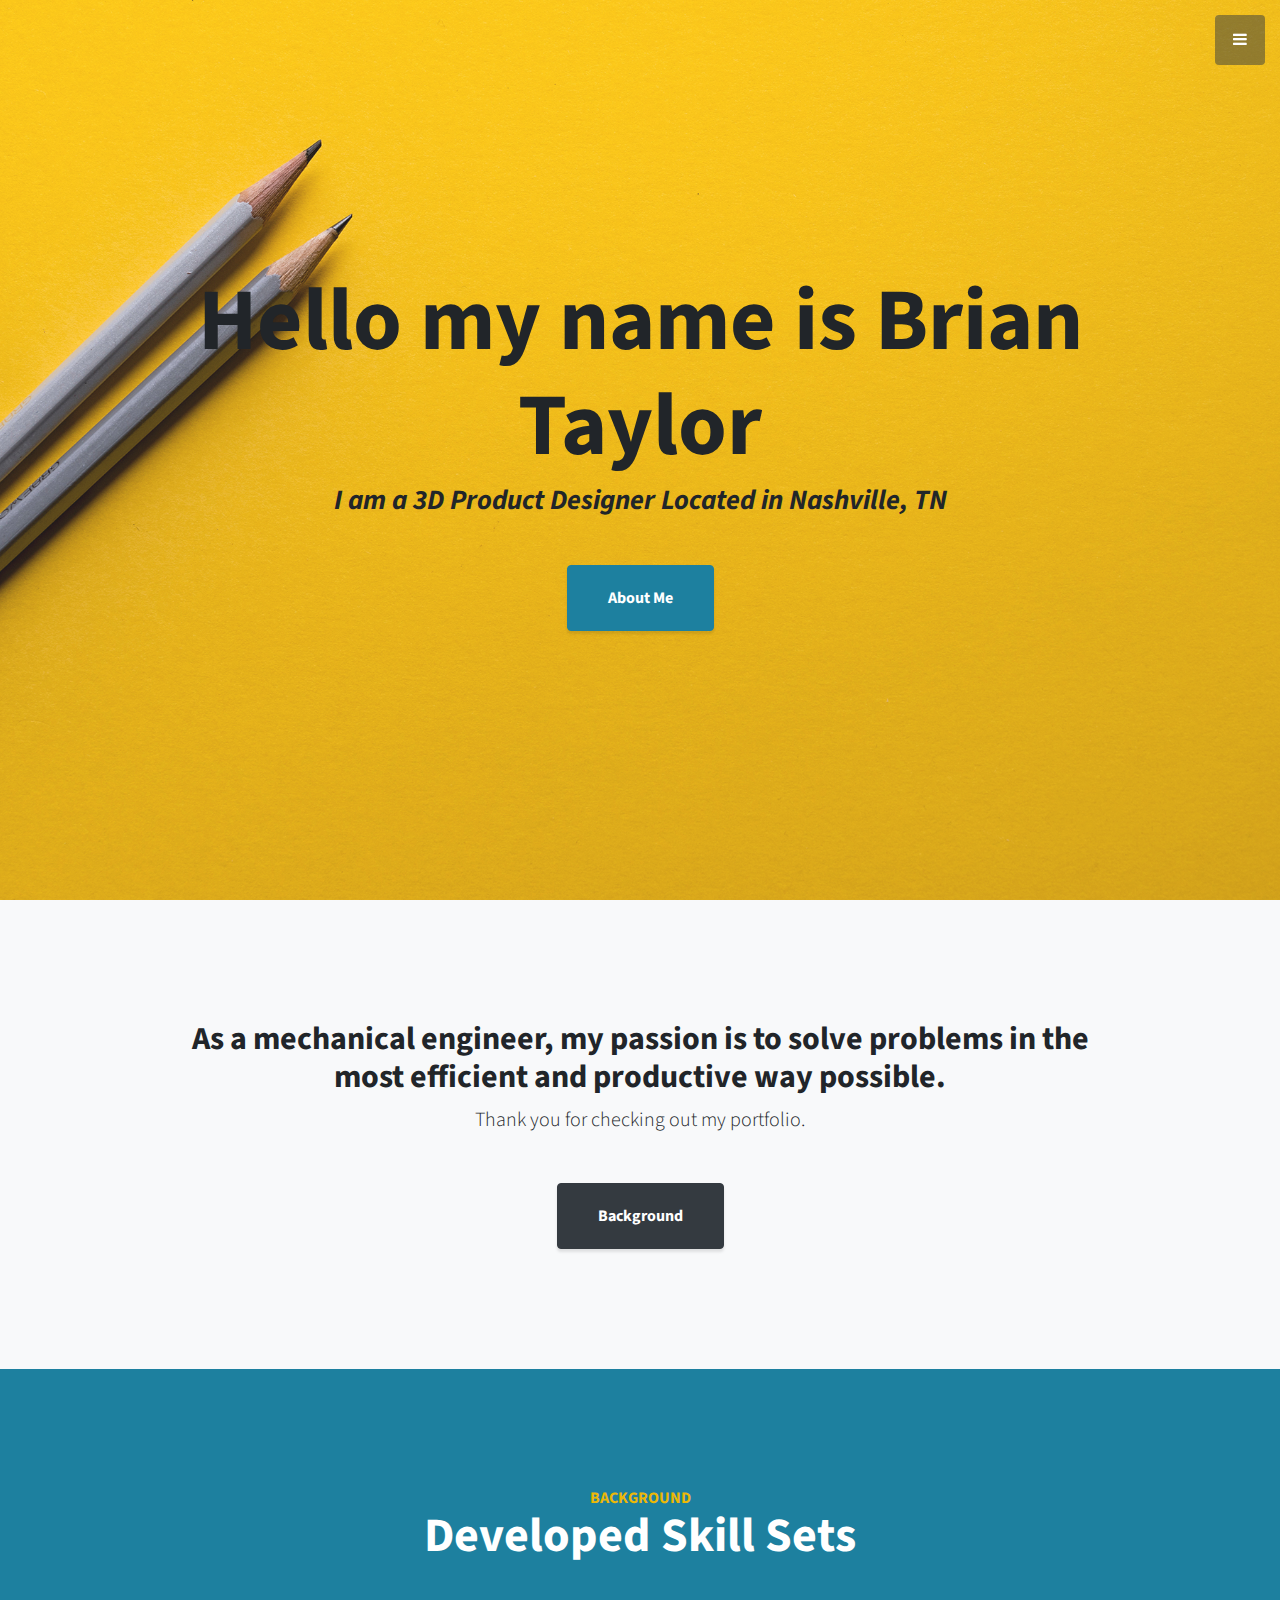
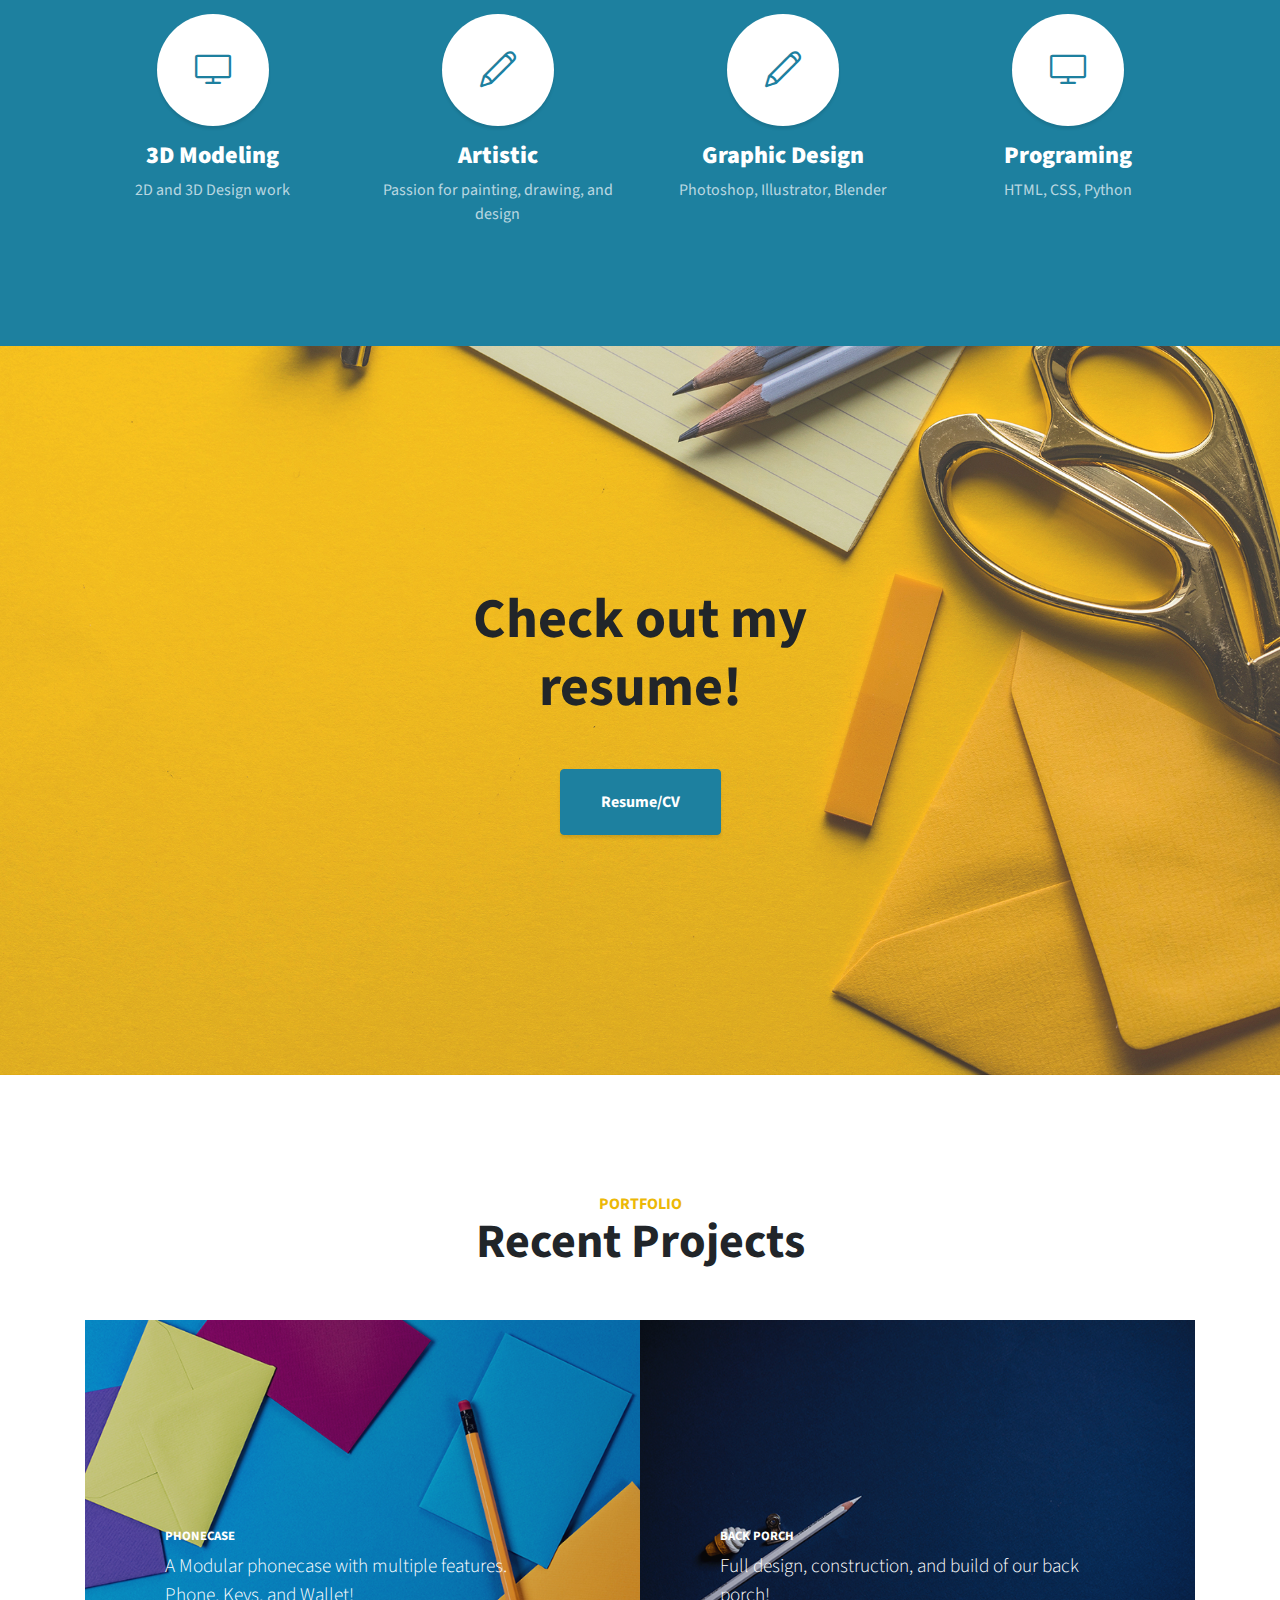
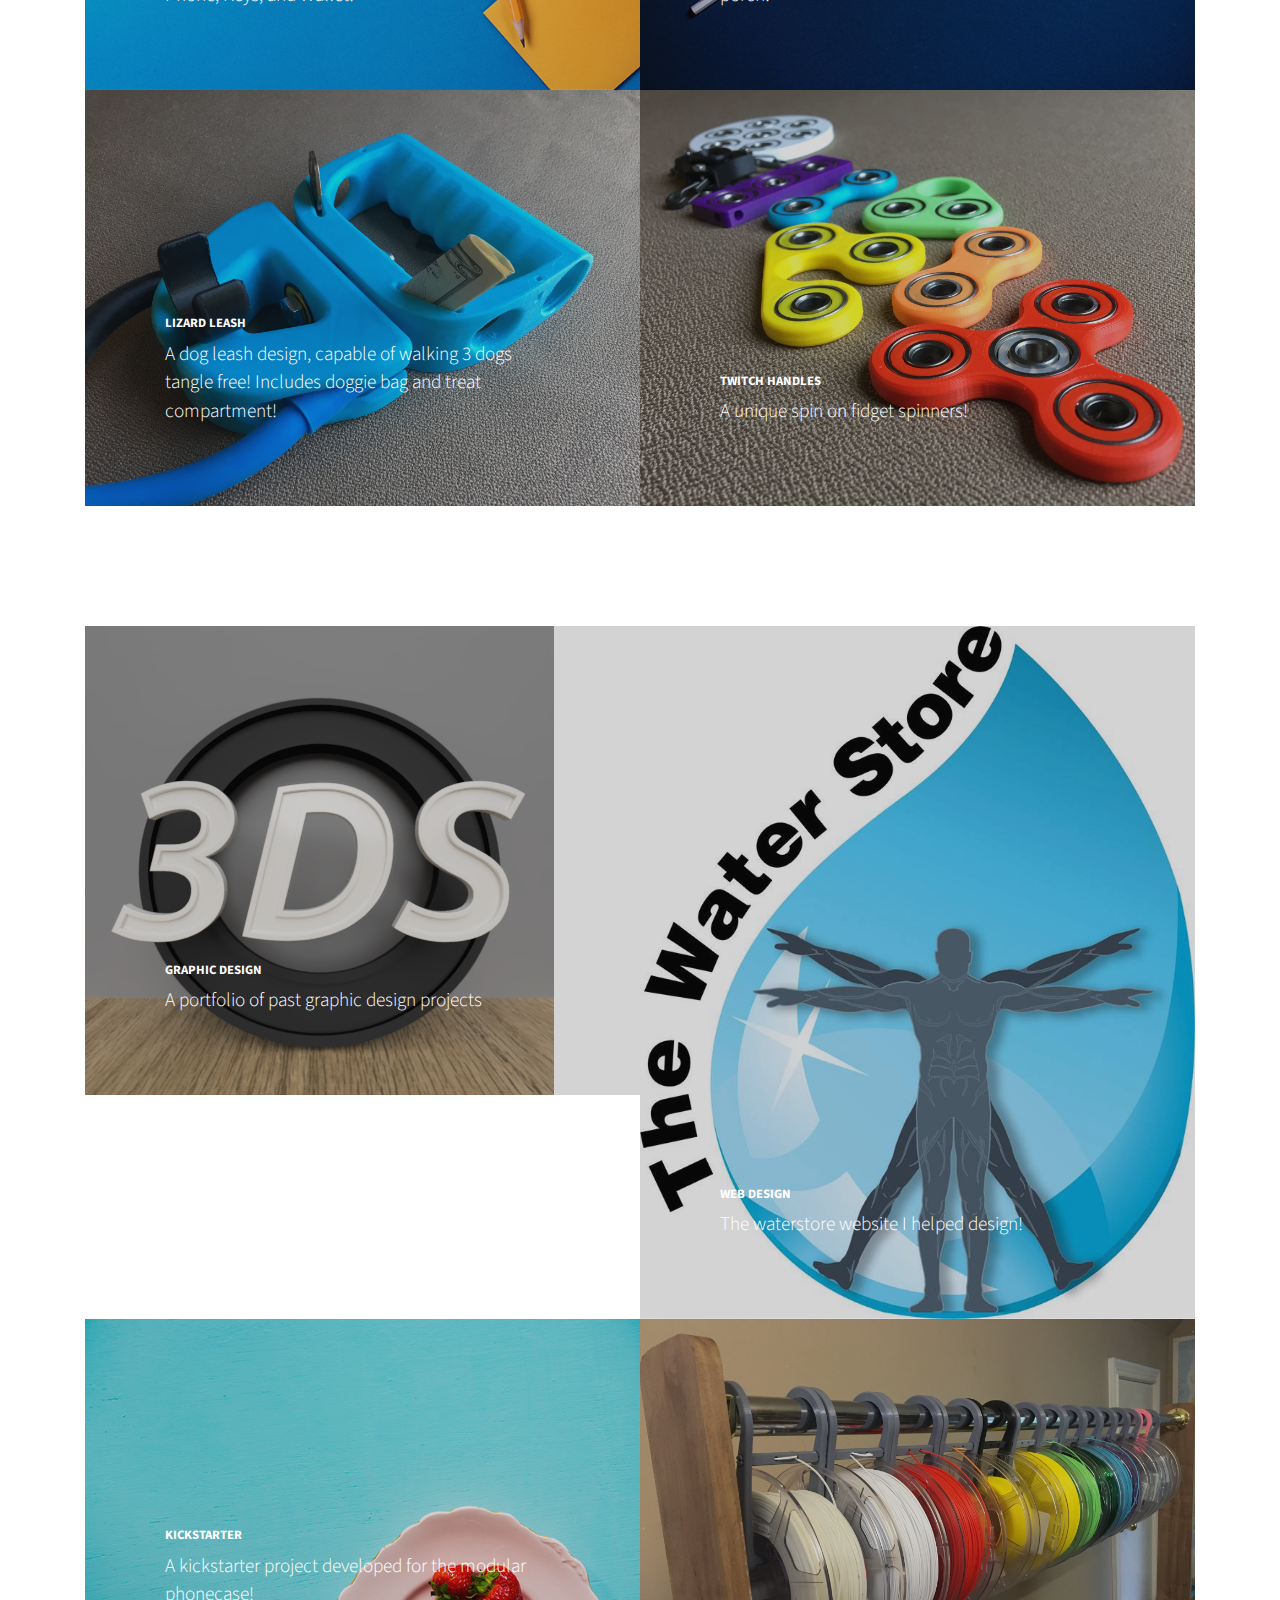
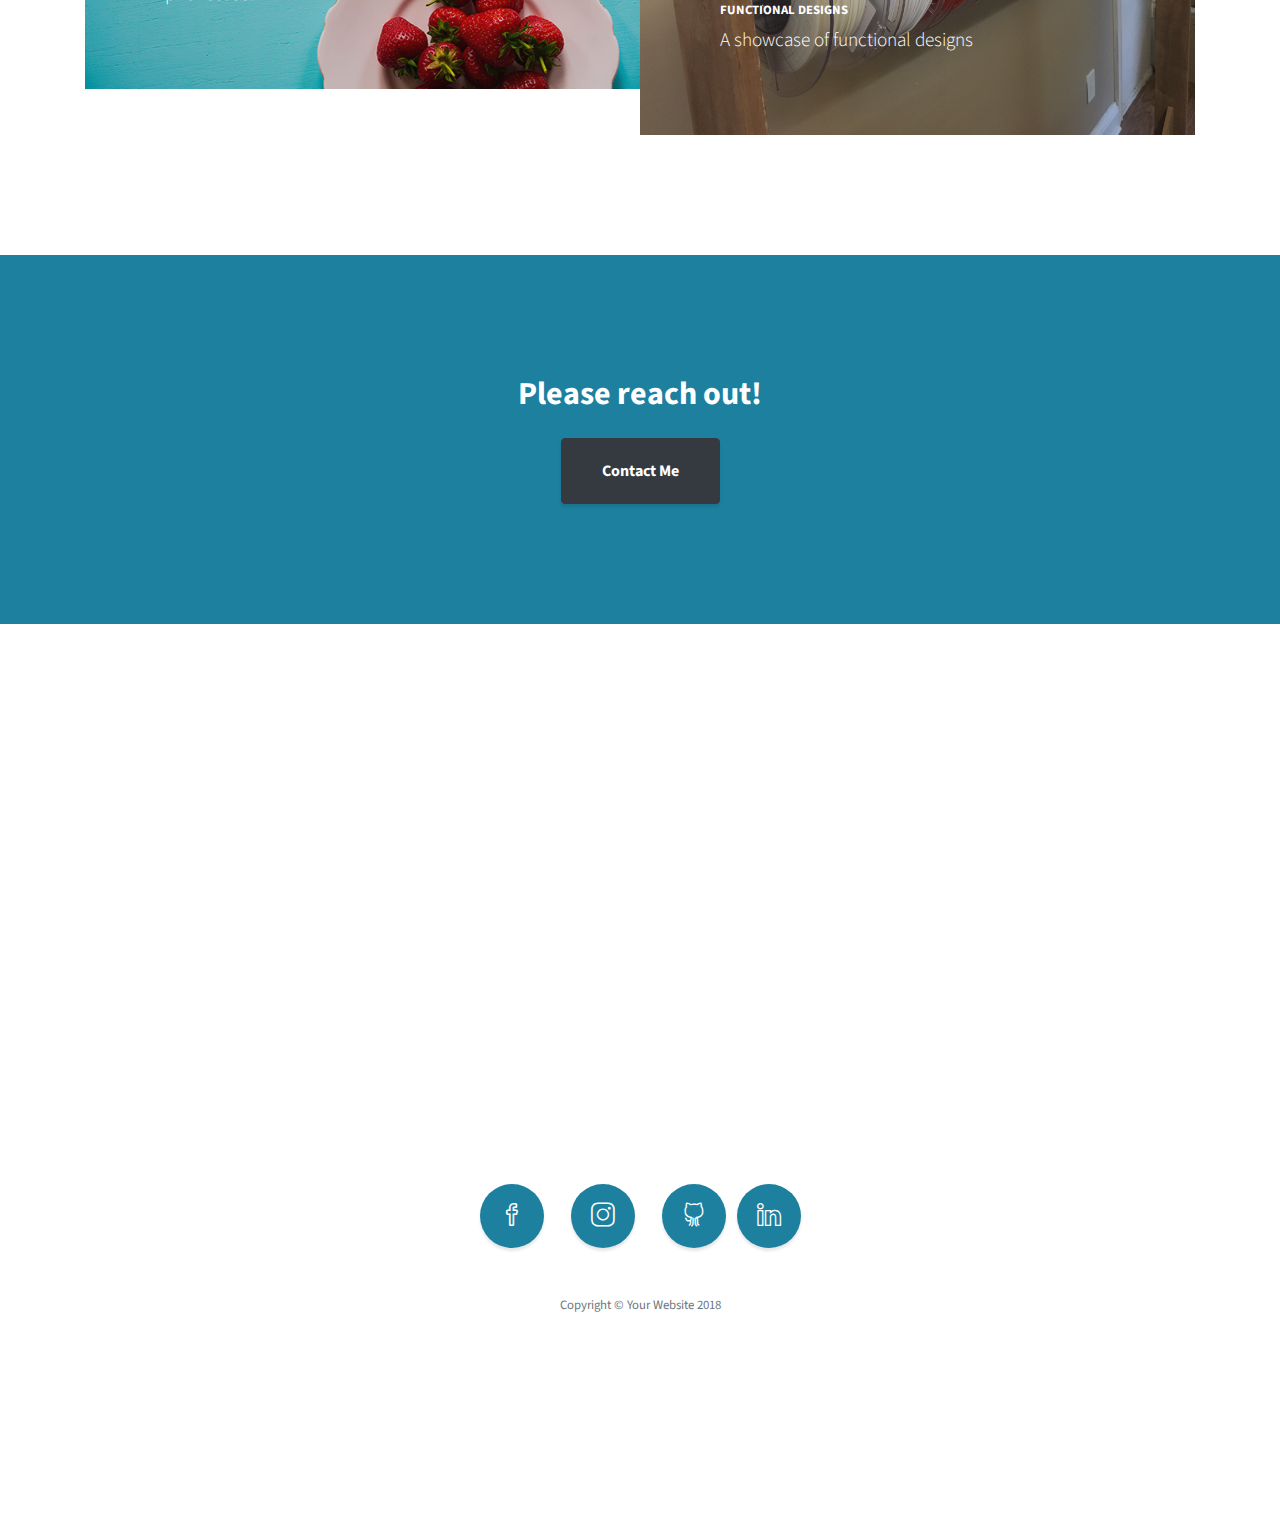
<file: index.html>
<!DOCTYPE html>
<html lang="en">

  <head>

    <meta charset="utf-8">
    <meta name="viewport" content="width=device-width, initial-scale=1, shrink-to-fit=no">
    <meta name="description" content="">
    <meta name="author" content="">

    <title>Brian Taylor Portfolio</title>

    <!-- Bootstrap Core CSS -->
    <link href="vendor/bootstrap/css/bootstrap.min.css" rel="stylesheet">

    <!-- Custom Fonts -->
    <link href="vendor/font-awesome/css/font-awesome.min.css" rel="stylesheet" type="text/css">
    <link href="https://fonts.googleapis.com/css?family=Source+Sans+Pro:300,400,700,300italic,400italic,700italic" rel="stylesheet" type="text/css">
    <link href="vendor/simple-line-icons/css/simple-line-icons.css" rel="stylesheet">

    <!-- Custom CSS -->
    <link href="css/stylish-portfolio.min.css" rel="stylesheet">

  </head>

  <body id="page-top">
    <!-- Navigation -->
    <a class="menu-toggle rounded" href="#">
      <i class="fa fa-bars"></i>
    </a>
    <nav id="sidebar-wrapper">
      <ul class="sidebar-nav">
        <li class="sidebar-brand">
          <a class="js-scroll-trigger" href="#page-top">Brian Taylor</a>
        </li>
        <li class="sidebar-nav-item">
          <a class="js-scroll-trigger" href="#page-top">Home</a>
        </li>
        <li class="sidebar-nav-item">
          <a class="js-scroll-trigger" href="#about">About</a>
        </li>
        <li class="sidebar-nav-item">
          <a class="js-scroll-trigger" href="#services">Background</a>
        </li>
        <li class="sidebar-nav-item">
          <a class="js-scroll-trigger" href="#portfolio">Portfolio</a>
        </li>
        <li class="sidebar-nav-item">
          <a class="js-scroll-trigger" href="#contact">Contact</a>
        </li>
      </ul>
    </nav>

    <!-- Header -->
    <header class="masthead d-flex">
      <div class="container text-center my-auto">
        <h1 class="mb-1">Hello my name is Brian Taylor</h1>
        <h3 class="mb-5">
          <em>I am a 3D Product Designer Located in Nashville, TN</em>
        </h3>
        <a class="btn btn-primary btn-xl js-scroll-trigger" href="#about">About Me</a>
      </div>
      <div class="overlay"></div>
    </header>

    <!-- About -->
    <section class="content-section bg-light" id="about">
      <div class="container text-center">
        <div class="row">
          <div class="col-lg-10 mx-auto">
            <h2>As a mechanical engineer, my passion is to solve problems in the most efficient and productive way possible.</h2>
            <p class="lead mb-5">Thank you for checking out my portfolio.</p>
            <a class="btn btn-dark btn-xl js-scroll-trigger" href="#services">Background</a>
          </div>
        </div>
      </div>
    </section>

    <!-- Services -->
    <section class="content-section bg-primary text-white text-center" id="services">
      <div class="container">
        <div class="content-section-heading">
          <h3 class="text-secondary mb-0">Background</h3>
          <h2 class="mb-5">Developed Skill Sets</h2>
        </div>
        <div class="row">
          <div class="col-lg-3 col-md-6 mb-5 mb-lg-0">
            <span class="service-icon rounded-circle mx-auto mb-3">
              <i class="icon-screen-desktop"></i>
            </span>
            <h4>
              <strong>3D Modeling</strong>
            </h4>
            <p class="text-faded mb-0">2D and 3D Design work</p>
          </div>
          <div class="col-lg-3 col-md-6 mb-5 mb-lg-0">
            <span class="service-icon rounded-circle mx-auto mb-3">
              <i class="icon-pencil"></i>
            </span>
            <h4>
              <strong>Artistic</strong>
            </h4>
            <p class="text-faded mb-0">Passion for painting, drawing, and design</p>
          </div>
          <div class="col-lg-3 col-md-6 mb-5 mb-md-0">
            <span class="service-icon rounded-circle mx-auto mb-3">
              <i class="icon-pencil"></i>
            </span>
            <h4>
              <strong>Graphic Design</strong>
            </h4>
            <p class="text-faded mb-0">Photoshop, Illustrator, Blender</p>
          </div>
          <div class="col-lg-3 col-md-6">
            <span class="service-icon rounded-circle mx-auto mb-3">
              <i class="icon-screen-desktop"></i>
            </span>
            <h4>
              <strong>Programing</strong>
            </h4>
            <p class="text-faded mb-0">HTML, CSS, Python</p>
          </div>
        </div>
      </div>
    </section>

    <!-- Callout -->
    <section class="callout">
      <div class="container text-center">
        <h2 class="mx-auto mb-5">Check out my resume!</h2>
        <a class="btn btn-primary btn-xl" href="https://brianmichaeltaylor.github.io/">Resume/CV</a>
      </div>
    </section>

    <!-- Portfolio -->
    <section class="content-section" id="portfolio">
      <div class="container">
        <div class="content-section-heading text-center">
          <h3 class="text-secondary mb-0">Portfolio</h3>
          <h2 class="mb-5">Recent Projects</h2>
        </div>
        <div class="row no-gutters">
          <div class="col-lg-6">
            <a class="portfolio-item" href="phonecase.html">
              <span class="caption">
                <span class="caption-content">
                  <h2>Phonecase</h2>
                  <p class="mb-0">A Modular phonecase with multiple features. Phone, Keys, and Wallet!</p>
                </span>
              </span>
              <img class="img-fluid" src="img/portfolio-1.jpg" alt="">
            </a>
          </div>
          <div class="col-lg-6">
            <a class="portfolio-item" href="portfolio.html">
              <span class="caption">
                <span class="caption-content">
                  <h2>Back Porch</h2>
                  <p class="mb-0">Full design, construction, and build of our back porch!</p>
                </span>
              </span>
              <img class="img-fluid" src="img/portfolio-2.jpg" alt="">
            </a>
          </div>
          <div class="col-lg-6">
            <a class="portfolio-item" href="#">
              <span class="caption">
                <span class="caption-content">
                  <h2>Lizard Leash</h2>
                  <p class="mb-0">A dog leash design, capable of walking 3 dogs tangle free! Includes doggie bag and treat compartment!</p>
                </span>
              </span>
              <img class="img-fluid" src="img/lizard%20leash.JPG" alt="">
            </a>
          </div>
          <div class="col-lg-6">
            <a class="portfolio-item" href="https://www.thingiverse.com/thing:2984107">
              <span class="caption">
                <span class="caption-content">
                  <h2>Twitch Handles</h2>
                  <p class="mb-0">A unique spin on fidget spinners! </p>
                </span>
              </span>
              <img class="img-fluid" src="img/twitchhandles.JPG" alt="">
            </a>
          </div>
        </div>
       </div>
         <section class="content-section" id="portfolio">
      <div class="container">
        <div class="content-section-heading text-center">
        </div>
        <div class="row no-gutters">
          <div class="col-lg-6">
            <a class="portfolio-item" href="phonecase.html">
              <span class="caption">
                <span class="caption-content">
                  <h2>Graphic Design</h2>
                  <p class="mb-0">A portfolio of past graphic design projects</p>
                </span>
              </span>
              <img class="img-fluid" src="img/3DS.png" alt="">
            </a>
          </div>
          <div class="col-lg-6">
            <a class="portfolio-item" href="https://waterstorewellness.wildapricot.org/">
              <span class="caption">
                <span class="caption-content">
                  <h2>Web Design</h2>
                  <p class="mb-0">The waterstore website I helped design!</p>
                </span>
              </span>
              <img class="img-fluid" src="img/waterstore.jpg" alt="">
            </a>
          </div>
          <div class="col-lg-6">
            <a class="portfolio-item" href="#">
              <span class="caption">
                <span class="caption-content">
                  <h2>Kickstarter</h2>
                  <p class="mb-0">A kickstarter project developed for the modular phonecase!</p>
                </span>
              </span>
              <img class="img-fluid" src="img/portfolio-3.jpg" alt="">
            </a>
          </div>
          <div class="col-lg-6">
            <a class="portfolio-item" href="https://www.thingiverse.com/thing:2987304">
              <span class="caption">
                <span class="caption-content">
                  <h2>Functional Designs</h2>
                  <p class="mb-0">A showcase of functional designs </p>
                </span>
              </span>
              <img class="img-fluid" src="img/spoolholder.JPG" alt="">
            </a>
          </div>
        </div>
       </div>
    </section>

    <!-- Call to Action -->
    <section class="content-section bg-primary text-white">
      <div class="container text-center">
        <h2 class="mb-4">Please reach out!</h2>
        <a href="contact.html" class="btn btn-xl btn-dark">Contact Me</a>
      </div>
    </section>

    <!-- Map -->
    <section id="contact" class="map">
      <iframe src="https://www.google.com/maps/embed?pb=!1m18!1m12!1m3!1d104458.86074886925!2d-85.30873086490928!3d35.09823508377456!2m3!1f0!2f0!3f0!3m2!1i1024!2i768!4f13.1!3m3!1m2!1s0x88605e71bff0c27b%3A0xf070bbb54d95dcb7!2sThe+University+of+Tennessee+at+Chattanooga!5e0!3m2!1sen!2sus!4v1531885470053" width="1800" height="450" frameborder="0" style="border:0" allowfullscreen></iframe>
      <br/>
      <small>
        <a href="https://www.google.com/maps/embed?pb" width="1800" height="450" frameborder="0" style="border:0" allowfullscreen></a>
      </small>
    </section>

    <!-- Footer -->
    <footer class="footer text-center">
      <div class="container">
        <ul class="list-inline mb-5">
          <li class="list-inline-item">
            <a class="social-link rounded-circle text-white mr-3" href="https://www.facebook.com/3DStartups/">
              <i class="icon-social-facebook"></i>
            </a>
          </li>
          <li class="list-inline-item">
            <a class="social-link rounded-circle text-white mr-3" href="https://www.instagram.com/?hl=en">
              <i class="icon-social-instagram"></i>
            </a>
          </li>
          <li class="list-inline-item">
            <a class="social-link rounded-circle text-white" href="https://github.com/BrianMichaelTaylor">
              <i class="icon-social-github"></i>
            </a>
          </li>
          <li class="list-inline-item">
            <a class="social-link rounded-circle text-white" href="https://www.linkedin.com/feed/">
              <i class="icon-social-linkedin"></i>
            </a>
          </li>
        </ul>
        <p class="text-muted small mb-0">Copyright &copy; Your Website 2018</p>
      </div>
    </footer>

    <!-- Scroll to Top Button-->
    <a class="scroll-to-top rounded js-scroll-trigger" href="#page-top">
      <i class="fa fa-angle-up"></i>
    </a>

    <!-- Bootstrap core JavaScript -->
    <script src="vendor/jquery/jquery.min.js"></script>
    <script src="vendor/bootstrap/js/bootstrap.bundle.min.js"></script>

    <!-- Plugin JavaScript -->
    <script src="vendor/jquery-easing/jquery.easing.min.js"></script>

    <!-- Custom scripts for this template -->
    <script src="js/stylish-portfolio.min.js"></script>
        
   </body>

</html>
</file>
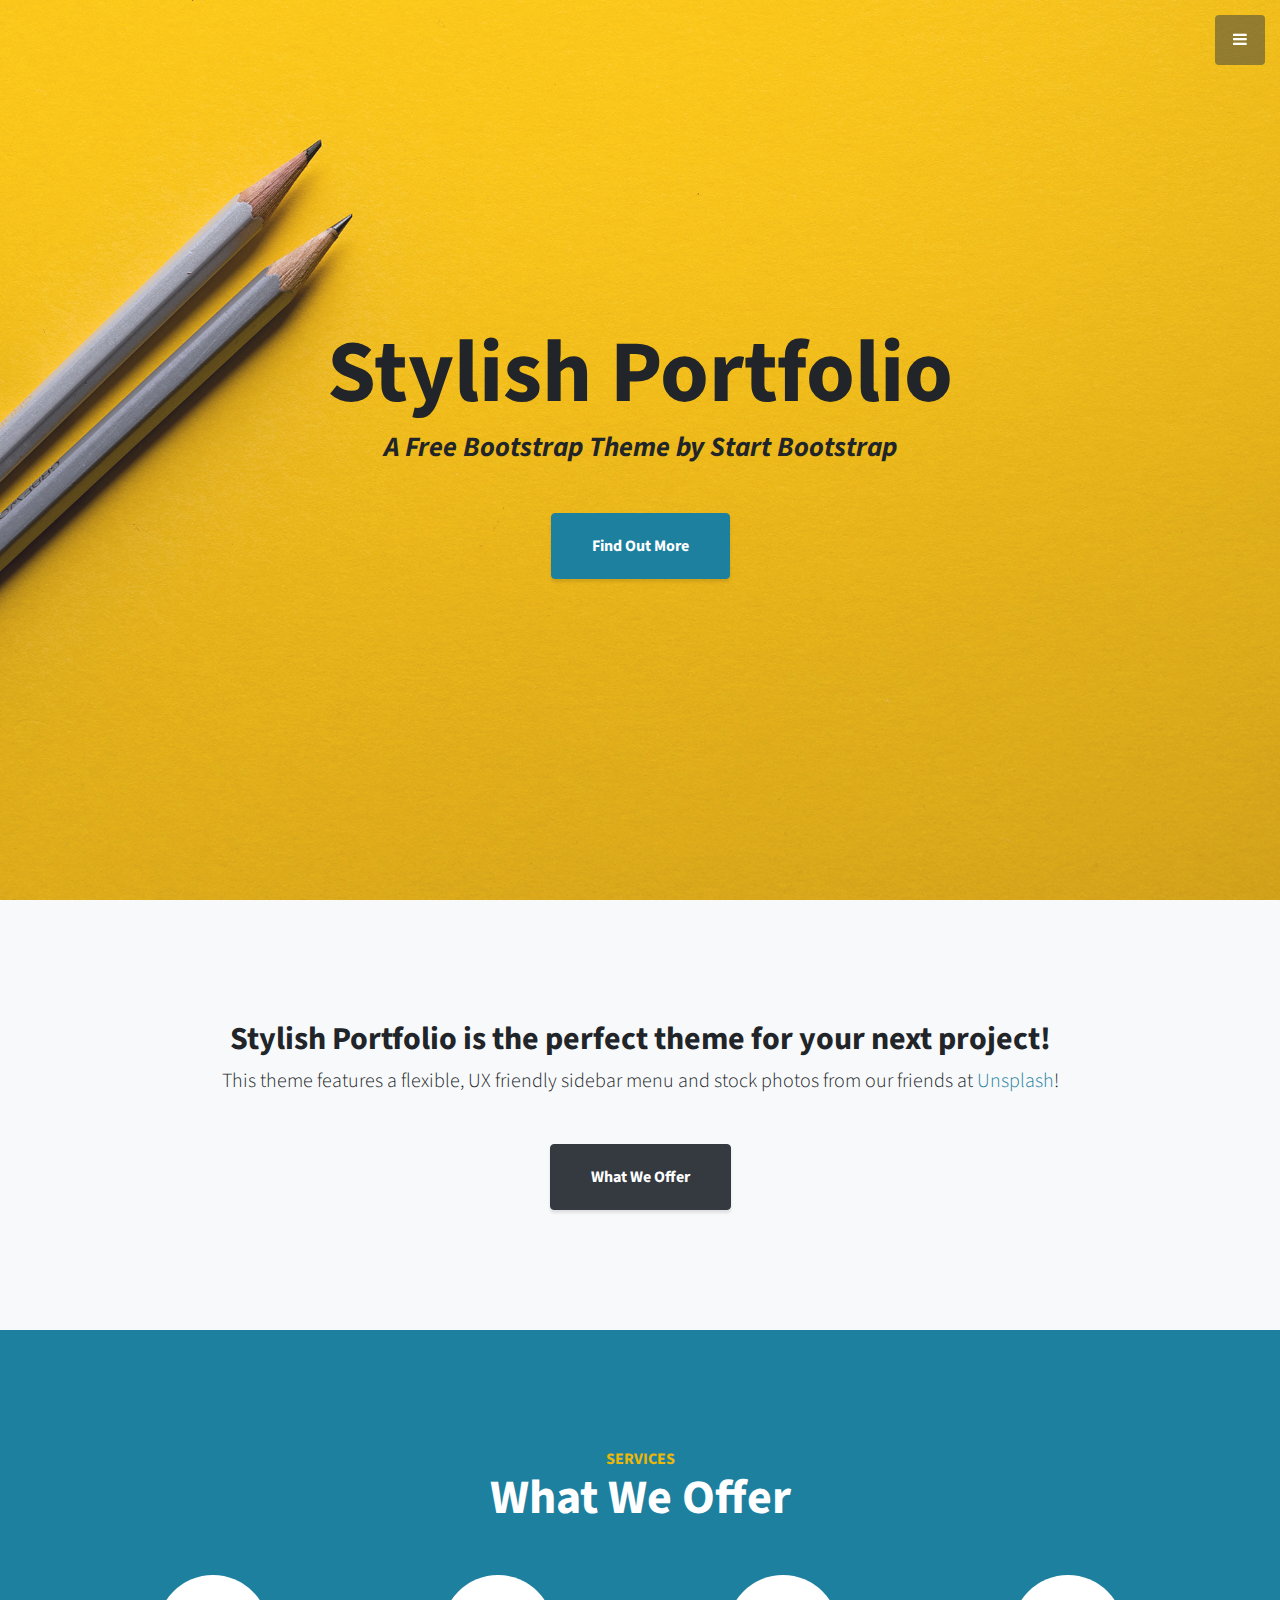
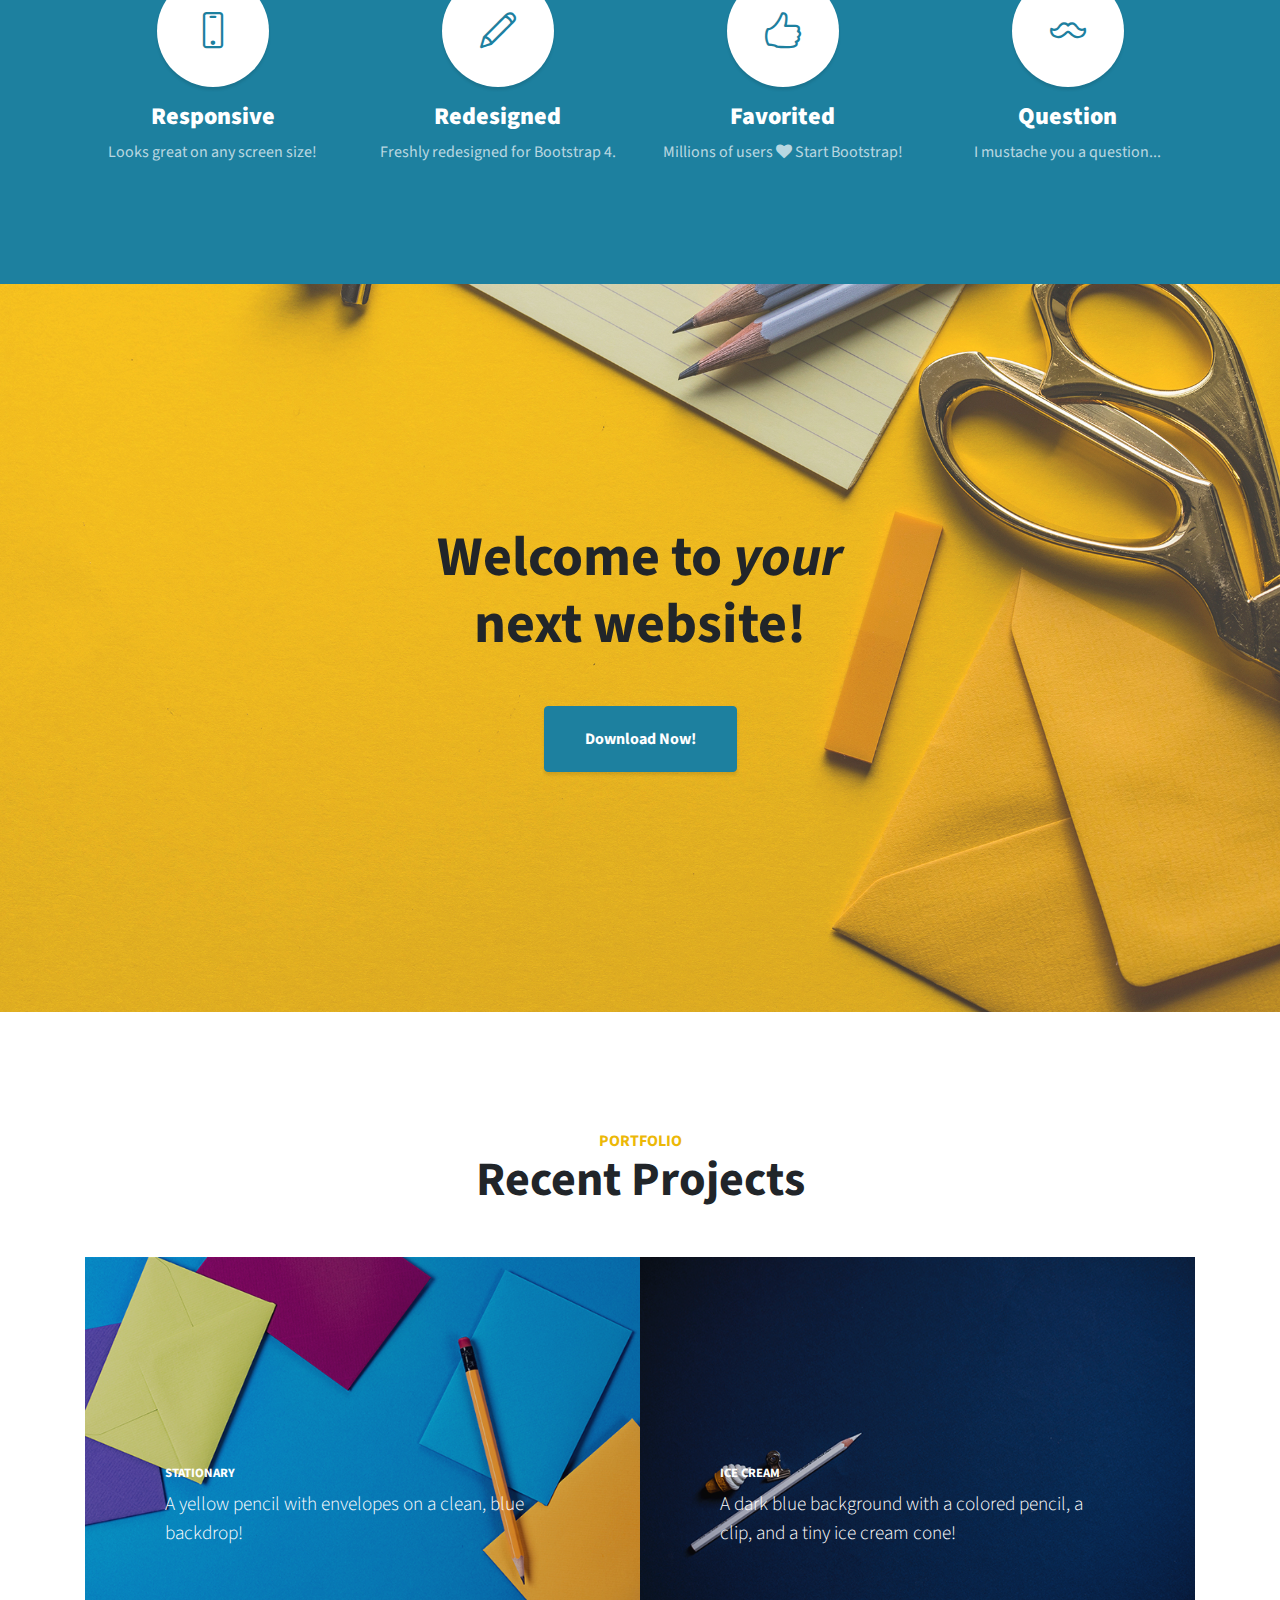
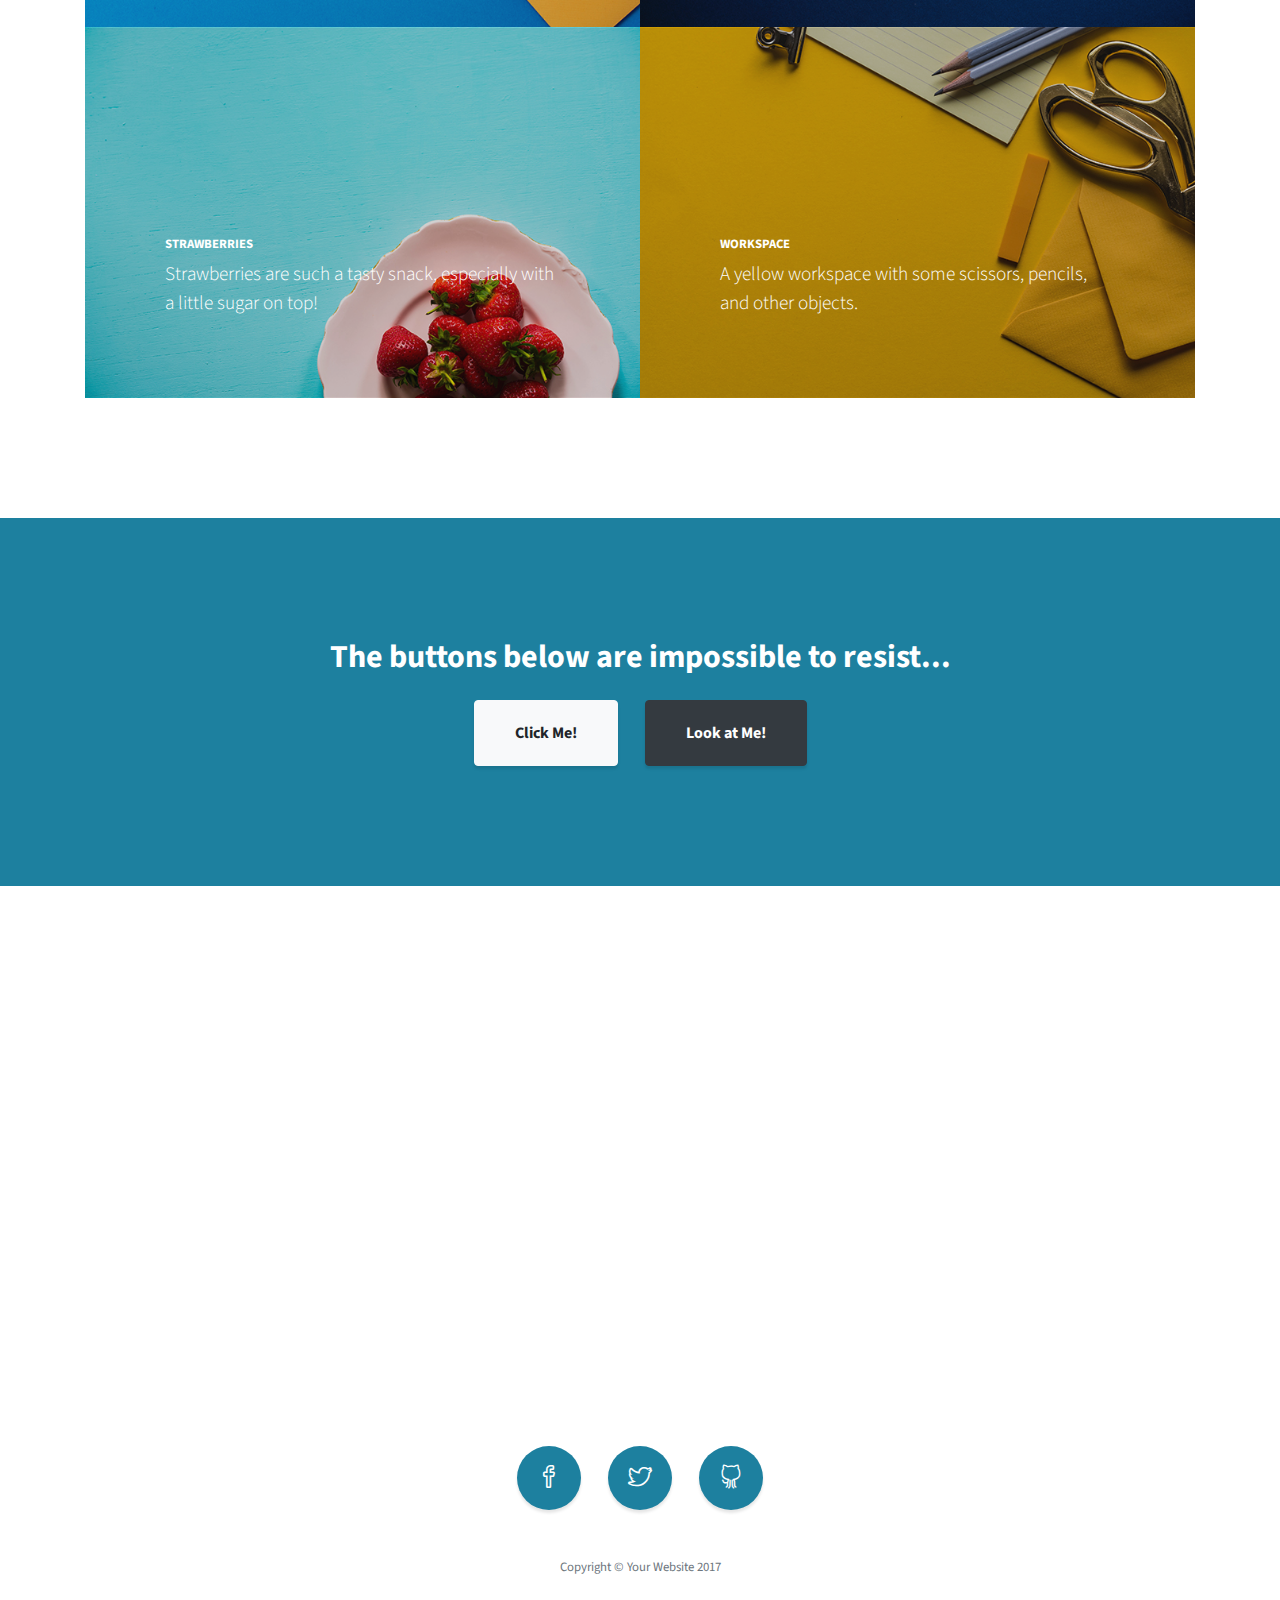
<file: startbootstrap-stylish-portfolio-gh-pages/startbootstrap-stylish-portfolio-gh-pages/index.html>
<!DOCTYPE html>
<html lang="en">

  <head>

    <meta charset="utf-8">
    <meta name="viewport" content="width=device-width, initial-scale=1, shrink-to-fit=no">
    <meta name="description" content="">
    <meta name="author" content="">

    <title>Stylish Portfolio - Start Bootstrap Template</title>

    <!-- Bootstrap Core CSS -->
    <link href="vendor/bootstrap/css/bootstrap.min.css" rel="stylesheet">

    <!-- Custom Fonts -->
    <link href="vendor/font-awesome/css/font-awesome.min.css" rel="stylesheet" type="text/css">
    <link href="https://fonts.googleapis.com/css?family=Source+Sans+Pro:300,400,700,300italic,400italic,700italic" rel="stylesheet" type="text/css">
    <link href="vendor/simple-line-icons/css/simple-line-icons.css" rel="stylesheet">

    <!-- Custom CSS -->
    <link href="css/stylish-portfolio.min.css" rel="stylesheet">

  </head>

  <body id="page-top">
    <!-- Navigation -->
    <a class="menu-toggle rounded" href="#">
      <i class="fa fa-bars"></i>
    </a>
    <nav id="sidebar-wrapper">
      <ul class="sidebar-nav">
        <li class="sidebar-brand">
          <a class="js-scroll-trigger" href="#page-top">Start Bootstrap</a>
        </li>
        <li class="sidebar-nav-item">
          <a class="js-scroll-trigger" href="#page-top">Home</a>
        </li>
        <li class="sidebar-nav-item">
          <a class="js-scroll-trigger" href="#about">About</a>
        </li>
        <li class="sidebar-nav-item">
          <a class="js-scroll-trigger" href="#services">Services</a>
        </li>
        <li class="sidebar-nav-item">
          <a class="js-scroll-trigger" href="#portfolio">Portfolio</a>
        </li>
        <li class="sidebar-nav-item">
          <a class="js-scroll-trigger" href="#contact">Contact</a>
        </li>
      </ul>
    </nav>

    <!-- Header -->
    <header class="masthead d-flex">
      <div class="container text-center my-auto">
        <h1 class="mb-1">Stylish Portfolio</h1>
        <h3 class="mb-5">
          <em>A Free Bootstrap Theme by Start Bootstrap</em>
        </h3>
        <a class="btn btn-primary btn-xl js-scroll-trigger" href="#about">Find Out More</a>
      </div>
      <div class="overlay"></div>
    </header>

    <!-- About -->
    <section class="content-section bg-light" id="about">
      <div class="container text-center">
        <div class="row">
          <div class="col-lg-10 mx-auto">
            <h2>Stylish Portfolio is the perfect theme for your next project!</h2>
            <p class="lead mb-5">This theme features a flexible, UX friendly sidebar menu and stock photos from our friends at
              <a href="https://unsplash.com/">Unsplash</a>!</p>
            <a class="btn btn-dark btn-xl js-scroll-trigger" href="#services">What We Offer</a>
          </div>
        </div>
      </div>
    </section>

    <!-- Services -->
    <section class="content-section bg-primary text-white text-center" id="services">
      <div class="container">
        <div class="content-section-heading">
          <h3 class="text-secondary mb-0">Services</h3>
          <h2 class="mb-5">What We Offer</h2>
        </div>
        <div class="row">
          <div class="col-lg-3 col-md-6 mb-5 mb-lg-0">
            <span class="service-icon rounded-circle mx-auto mb-3">
              <i class="icon-screen-smartphone"></i>
            </span>
            <h4>
              <strong>Responsive</strong>
            </h4>
            <p class="text-faded mb-0">Looks great on any screen size!</p>
          </div>
          <div class="col-lg-3 col-md-6 mb-5 mb-lg-0">
            <span class="service-icon rounded-circle mx-auto mb-3">
              <i class="icon-pencil"></i>
            </span>
            <h4>
              <strong>Redesigned</strong>
            </h4>
            <p class="text-faded mb-0">Freshly redesigned for Bootstrap 4.</p>
          </div>
          <div class="col-lg-3 col-md-6 mb-5 mb-md-0">
            <span class="service-icon rounded-circle mx-auto mb-3">
              <i class="icon-like"></i>
            </span>
            <h4>
              <strong>Favorited</strong>
            </h4>
            <p class="text-faded mb-0">Millions of users
              <i class="fa fa-heart"></i>
              Start Bootstrap!</p>
          </div>
          <div class="col-lg-3 col-md-6">
            <span class="service-icon rounded-circle mx-auto mb-3">
              <i class="icon-mustache"></i>
            </span>
            <h4>
              <strong>Question</strong>
            </h4>
            <p class="text-faded mb-0">I mustache you a question...</p>
          </div>
        </div>
      </div>
    </section>

    <!-- Callout -->
    <section class="callout">
      <div class="container text-center">
        <h2 class="mx-auto mb-5">Welcome to
          <em>your</em>
          next website!</h2>
        <a class="btn btn-primary btn-xl" href="https://startbootstrap.com/template-overviews/stylish-portfolio/">Download Now!</a>
      </div>
    </section>

    <!-- Portfolio -->
    <section class="content-section" id="portfolio">
      <div class="container">
        <div class="content-section-heading text-center">
          <h3 class="text-secondary mb-0">Portfolio</h3>
          <h2 class="mb-5">Recent Projects</h2>
        </div>
        <div class="row no-gutters">
          <div class="col-lg-6">
            <a class="portfolio-item" href="#">
              <span class="caption">
                <span class="caption-content">
                  <h2>Stationary</h2>
                  <p class="mb-0">A yellow pencil with envelopes on a clean, blue backdrop!</p>
                </span>
              </span>
              <img class="img-fluid" src="img/portfolio-1.jpg" alt="">
            </a>
          </div>
          <div class="col-lg-6">
            <a class="portfolio-item" href="#">
              <span class="caption">
                <span class="caption-content">
                  <h2>Ice Cream</h2>
                  <p class="mb-0">A dark blue background with a colored pencil, a clip, and a tiny ice cream cone!</p>
                </span>
              </span>
              <img class="img-fluid" src="img/portfolio-2.jpg" alt="">
            </a>
          </div>
          <div class="col-lg-6">
            <a class="portfolio-item" href="#">
              <span class="caption">
                <span class="caption-content">
                  <h2>Strawberries</h2>
                  <p class="mb-0">Strawberries are such a tasty snack, especially with a little sugar on top!</p>
                </span>
              </span>
              <img class="img-fluid" src="img/portfolio-3.jpg" alt="">
            </a>
          </div>
          <div class="col-lg-6">
            <a class="portfolio-item" href="#">
              <span class="caption">
                <span class="caption-content">
                  <h2>Workspace</h2>
                  <p class="mb-0">A yellow workspace with some scissors, pencils, and other objects.</p>
                </span>
              </span>
              <img class="img-fluid" src="img/portfolio-4.jpg" alt="">
            </a>
          </div>
        </div>
      </div>
    </section>

    <!-- Call to Action -->
    <section class="content-section bg-primary text-white">
      <div class="container text-center">
        <h2 class="mb-4">The buttons below are impossible to resist...</h2>
        <a href="#" class="btn btn-xl btn-light mr-4">Click Me!</a>
        <a href="#" class="btn btn-xl btn-dark">Look at Me!</a>
      </div>
    </section>

    <!-- Map -->
    <section id="contact" class="map">
      <iframe width="100%" height="100%" frameborder="0" scrolling="no" marginheight="0" marginwidth="0" src="https://maps.google.com/maps?f=q&amp;source=s_q&amp;hl=en&amp;geocode=&amp;q=Twitter,+Inc.,+Market+Street,+San+Francisco,+CA&amp;aq=0&amp;oq=twitter&amp;sll=28.659344,-81.187888&amp;sspn=0.128789,0.264187&amp;ie=UTF8&amp;hq=Twitter,+Inc.,+Market+Street,+San+Francisco,+CA&amp;t=m&amp;z=15&amp;iwloc=A&amp;output=embed"></iframe>
      <br/>
      <small>
        <a href="https://maps.google.com/maps?f=q&amp;source=embed&amp;hl=en&amp;geocode=&amp;q=Twitter,+Inc.,+Market+Street,+San+Francisco,+CA&amp;aq=0&amp;oq=twitter&amp;sll=28.659344,-81.187888&amp;sspn=0.128789,0.264187&amp;ie=UTF8&amp;hq=Twitter,+Inc.,+Market+Street,+San+Francisco,+CA&amp;t=m&amp;z=15&amp;iwloc=A"></a>
      </small>
    </section>

    <!-- Footer -->
    <footer class="footer text-center">
      <div class="container">
        <ul class="list-inline mb-5">
          <li class="list-inline-item">
            <a class="social-link rounded-circle text-white mr-3" href="#">
              <i class="icon-social-facebook"></i>
            </a>
          </li>
          <li class="list-inline-item">
            <a class="social-link rounded-circle text-white mr-3" href="#">
              <i class="icon-social-twitter"></i>
            </a>
          </li>
          <li class="list-inline-item">
            <a class="social-link rounded-circle text-white" href="#">
              <i class="icon-social-github"></i>
            </a>
          </li>
        </ul>
        <p class="text-muted small mb-0">Copyright &copy; Your Website 2017</p>
      </div>
    </footer>

    <!-- Scroll to Top Button-->
    <a class="scroll-to-top rounded js-scroll-trigger" href="#page-top">
      <i class="fa fa-angle-up"></i>
    </a>

    <!-- Bootstrap core JavaScript -->
    <script src="vendor/jquery/jquery.min.js"></script>
    <script src="vendor/bootstrap/js/bootstrap.bundle.min.js"></script>

    <!-- Plugin JavaScript -->
    <script src="vendor/jquery-easing/jquery.easing.min.js"></script>

    <!-- Custom scripts for this template -->
    <script src="js/stylish-portfolio.min.js"></script>

  </body>

</html>
</file>
<file: vendor/simple-line-icons/css/simple-line-icons.css>
@font-face {
  font-family: 'simple-line-icons';
  src: url('../fonts/Simple-Line-Icons.eot?v=2.4.0');
  src: url('../fonts/Simple-Line-Icons.eot?v=2.4.0#iefix') format('embedded-opentype'), url('../fonts/Simple-Line-Icons.woff2?v=2.4.0') format('woff2'), url('../fonts/Simple-Line-Icons.ttf?v=2.4.0') format('truetype'), url('../fonts/Simple-Line-Icons.woff?v=2.4.0') format('woff'), url('../fonts/Simple-Line-Icons.svg?v=2.4.0#simple-line-icons') format('svg');
  font-weight: normal;
  font-style: normal;
}
/*
 Use the following CSS code if you want to have a class per icon.
 Instead of a list of all class selectors, you can use the generic [class*="icon-"] selector, but it's slower:
*/
.icon-user,
.icon-people,
.icon-user-female,
.icon-user-follow,
.icon-user-following,
.icon-user-unfollow,
.icon-login,
.icon-logout,
.icon-emotsmile,
.icon-phone,
.icon-call-end,
.icon-call-in,
.icon-call-out,
.icon-map,
.icon-location-pin,
.icon-direction,
.icon-directions,
.icon-compass,
.icon-layers,
.icon-menu,
.icon-list,
.icon-options-vertical,
.icon-options,
.icon-arrow-down,
.icon-arrow-left,
.icon-arrow-right,
.icon-arrow-up,
.icon-arrow-up-circle,
.icon-arrow-left-circle,
.icon-arrow-right-circle,
.icon-arrow-down-circle,
.icon-check,
.icon-clock,
.icon-plus,
.icon-minus,
.icon-close,
.icon-event,
.icon-exclamation,
.icon-organization,
.icon-trophy,
.icon-screen-smartphone,
.icon-screen-desktop,
.icon-plane,
.icon-notebook,
.icon-mustache,
.icon-mouse,
.icon-magnet,
.icon-energy,
.icon-disc,
.icon-cursor,
.icon-cursor-move,
.icon-crop,
.icon-chemistry,
.icon-speedometer,
.icon-shield,
.icon-screen-tablet,
.icon-magic-wand,
.icon-hourglass,
.icon-graduation,
.icon-ghost,
.icon-game-controller,
.icon-fire,
.icon-eyeglass,
.icon-envelope-open,
.icon-envelope-letter,
.icon-bell,
.icon-badge,
.icon-anchor,
.icon-wallet,
.icon-vector,
.icon-speech,
.icon-puzzle,
.icon-printer,
.icon-present,
.icon-playlist,
.icon-pin,
.icon-picture,
.icon-handbag,
.icon-globe-alt,
.icon-globe,
.icon-folder-alt,
.icon-folder,
.icon-film,
.icon-feed,
.icon-drop,
.icon-drawer,
.icon-docs,
.icon-doc,
.icon-diamond,
.icon-cup,
.icon-calculator,
.icon-bubbles,
.icon-briefcase,
.icon-book-open,
.icon-basket-loaded,
.icon-basket,
.icon-bag,
.icon-action-undo,
.icon-action-redo,
.icon-wrench,
.icon-umbrella,
.icon-trash,
.icon-tag,
.icon-support,
.icon-frame,
.icon-size-fullscreen,
.icon-size-actual,
.icon-shuffle,
.icon-share-alt,
.icon-share,
.icon-rocket,
.icon-question,
.icon-pie-chart,
.icon-pencil,
.icon-note,
.icon-loop,
.icon-home,
.icon-grid,
.icon-graph,
.icon-microphone,
.icon-music-tone-alt,
.icon-music-tone,
.icon-earphones-alt,
.icon-earphones,
.icon-equalizer,
.icon-like,
.icon-dislike,
.icon-control-start,
.icon-control-rewind,
.icon-control-play,
.icon-control-pause,
.icon-control-forward,
.icon-control-end,
.icon-volume-1,
.icon-volume-2,
.icon-volume-off,
.icon-calendar,
.icon-bulb,
.icon-chart,
.icon-ban,
.icon-bubble,
.icon-camrecorder,
.icon-camera,
.icon-cloud-download,
.icon-cloud-upload,
.icon-envelope,
.icon-eye,
.icon-flag,
.icon-heart,
.icon-info,
.icon-key,
.icon-link,
.icon-lock,
.icon-lock-open,
.icon-magnifier,
.icon-magnifier-add,
.icon-magnifier-remove,
.icon-paper-clip,
.icon-paper-plane,
.icon-power,
.icon-refresh,
.icon-reload,
.icon-settings,
.icon-star,
.icon-symbol-female,
.icon-symbol-male,
.icon-target,
.icon-credit-card,
.icon-paypal,
.icon-social-tumblr,
.icon-social-twitter,
.icon-social-facebook,
.icon-social-instagram,
.icon-social-linkedin,
.icon-social-pinterest,
.icon-social-github,
.icon-social-google,
.icon-social-reddit,
.icon-social-skype,
.icon-social-dribbble,
.icon-social-behance,
.icon-social-foursqare,
.icon-social-soundcloud,
.icon-social-spotify,
.icon-social-stumbleupon,
.icon-social-youtube,
.icon-social-dropbox,
.icon-social-vkontakte,
.icon-social-steam {
  font-family: 'simple-line-icons';
  speak: none;
  font-style: normal;
  font-weight: normal;
  font-variant: normal;
  text-transform: none;
  line-height: 1;
  /* Better Font Rendering =========== */
  -webkit-font-smoothing: antialiased;
  -moz-osx-font-smoothing: grayscale;
}
.icon-user:before {
  content: "\e005";
}
.icon-people:before {
  content: "\e001";
}
.icon-user-female:before {
  content: "\e000";
}
.icon-user-follow:before {
  content: "\e002";
}
.icon-user-following:before {
  content: "\e003";
}
.icon-user-unfollow:before {
  content: "\e004";
}
.icon-login:before {
  content: "\e066";
}
.icon-logout:before {
  content: "\e065";
}
.icon-emotsmile:before {
  content: "\e021";
}
.icon-phone:before {
  content: "\e600";
}
.icon-call-end:before {
  content: "\e048";
}
.icon-call-in:before {
  content: "\e047";
}
.icon-call-out:before {
  content: "\e046";
}
.icon-map:before {
  content: "\e033";
}
.icon-location-pin:before {
  content: "\e096";
}
.icon-direction:before {
  content: "\e042";
}
.icon-directions:before {
  content: "\e041";
}
.icon-compass:before {
  content: "\e045";
}
.icon-layers:before {
  content: "\e034";
}
.icon-menu:before {
  content: "\e601";
}
.icon-list:before {
  content: "\e067";
}
.icon-options-vertical:before {
  content: "\e602";
}
.icon-options:before {
  content: "\e603";
}
.icon-arrow-down:before {
  content: "\e604";
}
.icon-arrow-left:before {
  content: "\e605";
}
.icon-arrow-right:before {
  content: "\e606";
}
.icon-arrow-up:before {
  content: "\e607";
}
.icon-arrow-up-circle:before {
  content: "\e078";
}
.icon-arrow-left-circle:before {
  content: "\e07a";
}
.icon-arrow-right-circle:before {
  content: "\e079";
}
.icon-arrow-down-circle:before {
  content: "\e07b";
}
.icon-check:before {
  content: "\e080";
}
.icon-clock:before {
  content: "\e081";
}
.icon-plus:before {
  content: "\e095";
}
.icon-minus:before {
  content: "\e615";
}
.icon-close:before {
  content: "\e082";
}
.icon-event:before {
  content: "\e619";
}
.icon-exclamation:before {
  content: "\e617";
}
.icon-organization:before {
  content: "\e616";
}
.icon-trophy:before {
  content: "\e006";
}
.icon-screen-smartphone:before {
  content: "\e010";
}
.icon-screen-desktop:before {
  content: "\e011";
}
.icon-plane:before {
  content: "\e012";
}
.icon-notebook:before {
  content: "\e013";
}
.icon-mustache:before {
  content: "\e014";
}
.icon-mouse:before {
  content: "\e015";
}
.icon-magnet:before {
  content: "\e016";
}
.icon-energy:before {
  content: "\e020";
}
.icon-disc:before {
  content: "\e022";
}
.icon-cursor:before {
  content: "\e06e";
}
.icon-cursor-move:before {
  content: "\e023";
}
.icon-crop:before {
  content: "\e024";
}
.icon-chemistry:before {
  content: "\e026";
}
.icon-speedometer:before {
  content: "\e007";
}
.icon-shield:before {
  content: "\e00e";
}
.icon-screen-tablet:before {
  content: "\e00f";
}
.icon-magic-wand:before {
  content: "\e017";
}
.icon-hourglass:before {
  content: "\e018";
}
.icon-graduation:before {
  content: "\e019";
}
.icon-ghost:before {
  content: "\e01a";
}
.icon-game-controller:before {
  content: "\e01b";
}
.icon-fire:before {
  content: "\e01c";
}
.icon-eyeglass:before {
  content: "\e01d";
}
.icon-envelope-open:before {
  content: "\e01e";
}
.icon-envelope-letter:before {
  content: "\e01f";
}
.icon-bell:before {
  content: "\e027";
}
.icon-badge:before {
  content: "\e028";
}
.icon-anchor:before {
  content: "\e029";
}
.icon-wallet:before {
  content: "\e02a";
}
.icon-vector:before {
  content: "\e02b";
}
.icon-speech:before {
  content: "\e02c";
}
.icon-puzzle:before {
  content: "\e02d";
}
.icon-printer:before {
  content: "\e02e";
}
.icon-present:before {
  content: "\e02f";
}
.icon-playlist:before {
  content: "\e030";
}
.icon-pin:before {
  content: "\e031";
}
.icon-picture:before {
  content: "\e032";
}
.icon-handbag:before {
  content: "\e035";
}
.icon-globe-alt:before {
  content: "\e036";
}
.icon-globe:before {
  content: "\e037";
}
.icon-folder-alt:before {
  content: "\e039";
}
.icon-folder:before {
  content: "\e089";
}
.icon-film:before {
  content: "\e03a";
}
.icon-feed:before {
  content: "\e03b";
}
.icon-drop:before {
  content: "\e03e";
}
.icon-drawer:before {
  content: "\e03f";
}
.icon-docs:before {
  content: "\e040";
}
.icon-doc:before {
  content: "\e085";
}
.icon-diamond:before {
  content: "\e043";
}
.icon-cup:before {
  content: "\e044";
}
.icon-calculator:before {
  content: "\e049";
}
.icon-bubbles:before {
  content: "\e04a";
}
.icon-briefcase:before {
  content: "\e04b";
}
.icon-book-open:before {
  content: "\e04c";
}
.icon-basket-loaded:before {
  content: "\e04d";
}
.icon-basket:before {
  content: "\e04e";
}
.icon-bag:before {
  content: "\e04f";
}
.icon-action-undo:before {
  content: "\e050";
}
.icon-action-redo:before {
  content: "\e051";
}
.icon-wrench:before {
  content: "\e052";
}
.icon-umbrella:before {
  content: "\e053";
}
.icon-trash:before {
  content: "\e054";
}
.icon-tag:before {
  content: "\e055";
}
.icon-support:before {
  content: "\e056";
}
.icon-frame:before {
  content: "\e038";
}
.icon-size-fullscreen:before {
  content: "\e057";
}
.icon-size-actual:before {
  content: "\e058";
}
.icon-shuffle:before {
  content: "\e059";
}
.icon-share-alt:before {
  content: "\e05a";
}
.icon-share:before {
  content: "\e05b";
}
.icon-rocket:before {
  content: "\e05c";
}
.icon-question:before {
  content: "\e05d";
}
.icon-pie-chart:before {
  content: "\e05e";
}
.icon-pencil:before {
  content: "\e05f";
}
.icon-note:before {
  content: "\e060";
}
.icon-loop:before {
  content: "\e064";
}
.icon-home:before {
  content: "\e069";
}
.icon-grid:before {
  content: "\e06a";
}
.icon-graph:before {
  content: "\e06b";
}
.icon-microphone:before {
  content: "\e063";
}
.icon-music-tone-alt:before {
  content: "\e061";
}
.icon-music-tone:before {
  content: "\e062";
}
.icon-earphones-alt:before {
  content: "\e03c";
}
.icon-earphones:before {
  content: "\e03d";
}
.icon-equalizer:before {
  content: "\e06c";
}
.icon-like:before {
  content: "\e068";
}
.icon-dislike:before {
  content: "\e06d";
}
.icon-control-start:before {
  content: "\e06f";
}
.icon-control-rewind:before {
  content: "\e070";
}
.icon-control-play:before {
  content: "\e071";
}
.icon-control-pause:before {
  content: "\e072";
}
.icon-control-forward:before {
  content: "\e073";
}
.icon-control-end:before {
  content: "\e074";
}
.icon-volume-1:before {
  content: "\e09f";
}
.icon-volume-2:before {
  content: "\e0a0";
}
.icon-volume-off:before {
  content: "\e0a1";
}
.icon-calendar:before {
  content: "\e075";
}
.icon-bulb:before {
  content: "\e076";
}
.icon-chart:before {
  content: "\e077";
}
.icon-ban:before {
  content: "\e07c";
}
.icon-bubble:before {
  content: "\e07d";
}
.icon-camrecorder:before {
  content: "\e07e";
}
.icon-camera:before {
  content: "\e07f";
}
.icon-cloud-download:before {
  content: "\e083";
}
.icon-cloud-upload:before {
  content: "\e084";
}
.icon-envelope:before {
  content: "\e086";
}
.icon-eye:before {
  content: "\e087";
}
.icon-flag:before {
  content: "\e088";
}
.icon-heart:before {
  content: "\e08a";
}
.icon-info:before {
  content: "\e08b";
}
.icon-key:before {
  content: "\e08c";
}
.icon-link:before {
  content: "\e08d";
}
.icon-lock:before {
  content: "\e08e";
}
.icon-lock-open:before {
  content: "\e08f";
}
.icon-magnifier:before {
  content: "\e090";
}
.icon-magnifier-add:before {
  content: "\e091";
}
.icon-magnifier-remove:before {
  content: "\e092";
}
.icon-paper-clip:before {
  content: "\e093";
}
.icon-paper-plane:before {
  content: "\e094";
}
.icon-power:before {
  content: "\e097";
}
.icon-refresh:before {
  content: "\e098";
}
.icon-reload:before {
  content: "\e099";
}
.icon-settings:before {
  content: "\e09a";
}
.icon-star:before {
  content: "\e09b";
}
.icon-symbol-female:before {
  content: "\e09c";
}
.icon-symbol-male:before {
  content: "\e09d";
}
.icon-target:before {
  content: "\e09e";
}
.icon-credit-card:before {
  content: "\e025";
}
.icon-paypal:before {
  content: "\e608";
}
.icon-social-tumblr:before {
  content: "\e00a";
}
.icon-social-twitter:before {
  content: "\e009";
}
.icon-social-facebook:before {
  content: "\e00b";
}
.icon-social-instagram:before {
  content: "\e609";
}
.icon-social-linkedin:before {
  content: "\e60a";
}
.icon-social-pinterest:before {
  content: "\e60b";
}
.icon-social-github:before {
  content: "\e60c";
}
.icon-social-google:before {
  content: "\e60d";
}
.icon-social-reddit:before {
  content: "\e60e";
}
.icon-social-skype:before {
  content: "\e60f";
}
.icon-social-dribbble:before {
  content: "\e00d";
}
.icon-social-behance:before {
  content: "\e610";
}
.icon-social-foursqare:before {
  content: "\e611";
}
.icon-social-soundcloud:before {
  content: "\e612";
}
.icon-social-spotify:before {
  content: "\e613";
}
.icon-social-stumbleupon:before {
  content: "\e614";
}
.icon-social-youtube:before {
  content: "\e008";
}
.icon-social-dropbox:before {
  content: "\e00c";
}
.icon-social-vkontakte:before {
  content: "\e618";
}
.icon-social-steam:before {
  content: "\e620";
}
</file>
<file: startbootstrap-stylish-portfolio-gh-pages/startbootstrap-stylish-portfolio-gh-pages/vendor/simple-line-icons/css/simple-line-icons.css>
@font-face {
  font-family: 'simple-line-icons';
  src: url('../fonts/Simple-Line-Icons.eot?v=2.4.0');
  src: url('../fonts/Simple-Line-Icons.eot?v=2.4.0#iefix') format('embedded-opentype'), url('../fonts/Simple-Line-Icons.woff2?v=2.4.0') format('woff2'), url('../fonts/Simple-Line-Icons.ttf?v=2.4.0') format('truetype'), url('../fonts/Simple-Line-Icons.woff?v=2.4.0') format('woff'), url('../fonts/Simple-Line-Icons.svg?v=2.4.0#simple-line-icons') format('svg');
  font-weight: normal;
  font-style: normal;
}
/*
 Use the following CSS code if you want to have a class per icon.
 Instead of a list of all class selectors, you can use the generic [class*="icon-"] selector, but it's slower:
*/
.icon-user,
.icon-people,
.icon-user-female,
.icon-user-follow,
.icon-user-following,
.icon-user-unfollow,
.icon-login,
.icon-logout,
.icon-emotsmile,
.icon-phone,
.icon-call-end,
.icon-call-in,
.icon-call-out,
.icon-map,
.icon-location-pin,
.icon-direction,
.icon-directions,
.icon-compass,
.icon-layers,
.icon-menu,
.icon-list,
.icon-options-vertical,
.icon-options,
.icon-arrow-down,
.icon-arrow-left,
.icon-arrow-right,
.icon-arrow-up,
.icon-arrow-up-circle,
.icon-arrow-left-circle,
.icon-arrow-right-circle,
.icon-arrow-down-circle,
.icon-check,
.icon-clock,
.icon-plus,
.icon-minus,
.icon-close,
.icon-event,
.icon-exclamation,
.icon-organization,
.icon-trophy,
.icon-screen-smartphone,
.icon-screen-desktop,
.icon-plane,
.icon-notebook,
.icon-mustache,
.icon-mouse,
.icon-magnet,
.icon-energy,
.icon-disc,
.icon-cursor,
.icon-cursor-move,
.icon-crop,
.icon-chemistry,
.icon-speedometer,
.icon-shield,
.icon-screen-tablet,
.icon-magic-wand,
.icon-hourglass,
.icon-graduation,
.icon-ghost,
.icon-game-controller,
.icon-fire,
.icon-eyeglass,
.icon-envelope-open,
.icon-envelope-letter,
.icon-bell,
.icon-badge,
.icon-anchor,
.icon-wallet,
.icon-vector,
.icon-speech,
.icon-puzzle,
.icon-printer,
.icon-present,
.icon-playlist,
.icon-pin,
.icon-picture,
.icon-handbag,
.icon-globe-alt,
.icon-globe,
.icon-folder-alt,
.icon-folder,
.icon-film,
.icon-feed,
.icon-drop,
.icon-drawer,
.icon-docs,
.icon-doc,
.icon-diamond,
.icon-cup,
.icon-calculator,
.icon-bubbles,
.icon-briefcase,
.icon-book-open,
.icon-basket-loaded,
.icon-basket,
.icon-bag,
.icon-action-undo,
.icon-action-redo,
.icon-wrench,
.icon-umbrella,
.icon-trash,
.icon-tag,
.icon-support,
.icon-frame,
.icon-size-fullscreen,
.icon-size-actual,
.icon-shuffle,
.icon-share-alt,
.icon-share,
.icon-rocket,
.icon-question,
.icon-pie-chart,
.icon-pencil,
.icon-note,
.icon-loop,
.icon-home,
.icon-grid,
.icon-graph,
.icon-microphone,
.icon-music-tone-alt,
.icon-music-tone,
.icon-earphones-alt,
.icon-earphones,
.icon-equalizer,
.icon-like,
.icon-dislike,
.icon-control-start,
.icon-control-rewind,
.icon-control-play,
.icon-control-pause,
.icon-control-forward,
.icon-control-end,
.icon-volume-1,
.icon-volume-2,
.icon-volume-off,
.icon-calendar,
.icon-bulb,
.icon-chart,
.icon-ban,
.icon-bubble,
.icon-camrecorder,
.icon-camera,
.icon-cloud-download,
.icon-cloud-upload,
.icon-envelope,
.icon-eye,
.icon-flag,
.icon-heart,
.icon-info,
.icon-key,
.icon-link,
.icon-lock,
.icon-lock-open,
.icon-magnifier,
.icon-magnifier-add,
.icon-magnifier-remove,
.icon-paper-clip,
.icon-paper-plane,
.icon-power,
.icon-refresh,
.icon-reload,
.icon-settings,
.icon-star,
.icon-symbol-female,
.icon-symbol-male,
.icon-target,
.icon-credit-card,
.icon-paypal,
.icon-social-tumblr,
.icon-social-twitter,
.icon-social-facebook,
.icon-social-instagram,
.icon-social-linkedin,
.icon-social-pinterest,
.icon-social-github,
.icon-social-google,
.icon-social-reddit,
.icon-social-skype,
.icon-social-dribbble,
.icon-social-behance,
.icon-social-foursqare,
.icon-social-soundcloud,
.icon-social-spotify,
.icon-social-stumbleupon,
.icon-social-youtube,
.icon-social-dropbox,
.icon-social-vkontakte,
.icon-social-steam {
  font-family: 'simple-line-icons';
  speak: none;
  font-style: normal;
  font-weight: normal;
  font-variant: normal;
  text-transform: none;
  line-height: 1;
  /* Better Font Rendering =========== */
  -webkit-font-smoothing: antialiased;
  -moz-osx-font-smoothing: grayscale;
}
.icon-user:before {
  content: "\e005";
}
.icon-people:before {
  content: "\e001";
}
.icon-user-female:before {
  content: "\e000";
}
.icon-user-follow:before {
  content: "\e002";
}
.icon-user-following:before {
  content: "\e003";
}
.icon-user-unfollow:before {
  content: "\e004";
}
.icon-login:before {
  content: "\e066";
}
.icon-logout:before {
  content: "\e065";
}
.icon-emotsmile:before {
  content: "\e021";
}
.icon-phone:before {
  content: "\e600";
}
.icon-call-end:before {
  content: "\e048";
}
.icon-call-in:before {
  content: "\e047";
}
.icon-call-out:before {
  content: "\e046";
}
.icon-map:before {
  content: "\e033";
}
.icon-location-pin:before {
  content: "\e096";
}
.icon-direction:before {
  content: "\e042";
}
.icon-directions:before {
  content: "\e041";
}
.icon-compass:before {
  content: "\e045";
}
.icon-layers:before {
  content: "\e034";
}
.icon-menu:before {
  content: "\e601";
}
.icon-list:before {
  content: "\e067";
}
.icon-options-vertical:before {
  content: "\e602";
}
.icon-options:before {
  content: "\e603";
}
.icon-arrow-down:before {
  content: "\e604";
}
.icon-arrow-left:before {
  content: "\e605";
}
.icon-arrow-right:before {
  content: "\e606";
}
.icon-arrow-up:before {
  content: "\e607";
}
.icon-arrow-up-circle:before {
  content: "\e078";
}
.icon-arrow-left-circle:before {
  content: "\e07a";
}
.icon-arrow-right-circle:before {
  content: "\e079";
}
.icon-arrow-down-circle:before {
  content: "\e07b";
}
.icon-check:before {
  content: "\e080";
}
.icon-clock:before {
  content: "\e081";
}
.icon-plus:before {
  content: "\e095";
}
.icon-minus:before {
  content: "\e615";
}
.icon-close:before {
  content: "\e082";
}
.icon-event:before {
  content: "\e619";
}
.icon-exclamation:before {
  content: "\e617";
}
.icon-organization:before {
  content: "\e616";
}
.icon-trophy:before {
  content: "\e006";
}
.icon-screen-smartphone:before {
  content: "\e010";
}
.icon-screen-desktop:before {
  content: "\e011";
}
.icon-plane:before {
  content: "\e012";
}
.icon-notebook:before {
  content: "\e013";
}
.icon-mustache:before {
  content: "\e014";
}
.icon-mouse:before {
  content: "\e015";
}
.icon-magnet:before {
  content: "\e016";
}
.icon-energy:before {
  content: "\e020";
}
.icon-disc:before {
  content: "\e022";
}
.icon-cursor:before {
  content: "\e06e";
}
.icon-cursor-move:before {
  content: "\e023";
}
.icon-crop:before {
  content: "\e024";
}
.icon-chemistry:before {
  content: "\e026";
}
.icon-speedometer:before {
  content: "\e007";
}
.icon-shield:before {
  content: "\e00e";
}
.icon-screen-tablet:before {
  content: "\e00f";
}
.icon-magic-wand:before {
  content: "\e017";
}
.icon-hourglass:before {
  content: "\e018";
}
.icon-graduation:before {
  content: "\e019";
}
.icon-ghost:before {
  content: "\e01a";
}
.icon-game-controller:before {
  content: "\e01b";
}
.icon-fire:before {
  content: "\e01c";
}
.icon-eyeglass:before {
  content: "\e01d";
}
.icon-envelope-open:before {
  content: "\e01e";
}
.icon-envelope-letter:before {
  content: "\e01f";
}
.icon-bell:before {
  content: "\e027";
}
.icon-badge:before {
  content: "\e028";
}
.icon-anchor:before {
  content: "\e029";
}
.icon-wallet:before {
  content: "\e02a";
}
.icon-vector:before {
  content: "\e02b";
}
.icon-speech:before {
  content: "\e02c";
}
.icon-puzzle:before {
  content: "\e02d";
}
.icon-printer:before {
  content: "\e02e";
}
.icon-present:before {
  content: "\e02f";
}
.icon-playlist:before {
  content: "\e030";
}
.icon-pin:before {
  content: "\e031";
}
.icon-picture:before {
  content: "\e032";
}
.icon-handbag:before {
  content: "\e035";
}
.icon-globe-alt:before {
  content: "\e036";
}
.icon-globe:before {
  content: "\e037";
}
.icon-folder-alt:before {
  content: "\e039";
}
.icon-folder:before {
  content: "\e089";
}
.icon-film:before {
  content: "\e03a";
}
.icon-feed:before {
  content: "\e03b";
}
.icon-drop:before {
  content: "\e03e";
}
.icon-drawer:before {
  content: "\e03f";
}
.icon-docs:before {
  content: "\e040";
}
.icon-doc:before {
  content: "\e085";
}
.icon-diamond:before {
  content: "\e043";
}
.icon-cup:before {
  content: "\e044";
}
.icon-calculator:before {
  content: "\e049";
}
.icon-bubbles:before {
  content: "\e04a";
}
.icon-briefcase:before {
  content: "\e04b";
}
.icon-book-open:before {
  content: "\e04c";
}
.icon-basket-loaded:before {
  content: "\e04d";
}
.icon-basket:before {
  content: "\e04e";
}
.icon-bag:before {
  content: "\e04f";
}
.icon-action-undo:before {
  content: "\e050";
}
.icon-action-redo:before {
  content: "\e051";
}
.icon-wrench:before {
  content: "\e052";
}
.icon-umbrella:before {
  content: "\e053";
}
.icon-trash:before {
  content: "\e054";
}
.icon-tag:before {
  content: "\e055";
}
.icon-support:before {
  content: "\e056";
}
.icon-frame:before {
  content: "\e038";
}
.icon-size-fullscreen:before {
  content: "\e057";
}
.icon-size-actual:before {
  content: "\e058";
}
.icon-shuffle:before {
  content: "\e059";
}
.icon-share-alt:before {
  content: "\e05a";
}
.icon-share:before {
  content: "\e05b";
}
.icon-rocket:before {
  content: "\e05c";
}
.icon-question:before {
  content: "\e05d";
}
.icon-pie-chart:before {
  content: "\e05e";
}
.icon-pencil:before {
  content: "\e05f";
}
.icon-note:before {
  content: "\e060";
}
.icon-loop:before {
  content: "\e064";
}
.icon-home:before {
  content: "\e069";
}
.icon-grid:before {
  content: "\e06a";
}
.icon-graph:before {
  content: "\e06b";
}
.icon-microphone:before {
  content: "\e063";
}
.icon-music-tone-alt:before {
  content: "\e061";
}
.icon-music-tone:before {
  content: "\e062";
}
.icon-earphones-alt:before {
  content: "\e03c";
}
.icon-earphones:before {
  content: "\e03d";
}
.icon-equalizer:before {
  content: "\e06c";
}
.icon-like:before {
  content: "\e068";
}
.icon-dislike:before {
  content: "\e06d";
}
.icon-control-start:before {
  content: "\e06f";
}
.icon-control-rewind:before {
  content: "\e070";
}
.icon-control-play:before {
  content: "\e071";
}
.icon-control-pause:before {
  content: "\e072";
}
.icon-control-forward:before {
  content: "\e073";
}
.icon-control-end:before {
  content: "\e074";
}
.icon-volume-1:before {
  content: "\e09f";
}
.icon-volume-2:before {
  content: "\e0a0";
}
.icon-volume-off:before {
  content: "\e0a1";
}
.icon-calendar:before {
  content: "\e075";
}
.icon-bulb:before {
  content: "\e076";
}
.icon-chart:before {
  content: "\e077";
}
.icon-ban:before {
  content: "\e07c";
}
.icon-bubble:before {
  content: "\e07d";
}
.icon-camrecorder:before {
  content: "\e07e";
}
.icon-camera:before {
  content: "\e07f";
}
.icon-cloud-download:before {
  content: "\e083";
}
.icon-cloud-upload:before {
  content: "\e084";
}
.icon-envelope:before {
  content: "\e086";
}
.icon-eye:before {
  content: "\e087";
}
.icon-flag:before {
  content: "\e088";
}
.icon-heart:before {
  content: "\e08a";
}
.icon-info:before {
  content: "\e08b";
}
.icon-key:before {
  content: "\e08c";
}
.icon-link:before {
  content: "\e08d";
}
.icon-lock:before {
  content: "\e08e";
}
.icon-lock-open:before {
  content: "\e08f";
}
.icon-magnifier:before {
  content: "\e090";
}
.icon-magnifier-add:before {
  content: "\e091";
}
.icon-magnifier-remove:before {
  content: "\e092";
}
.icon-paper-clip:before {
  content: "\e093";
}
.icon-paper-plane:before {
  content: "\e094";
}
.icon-power:before {
  content: "\e097";
}
.icon-refresh:before {
  content: "\e098";
}
.icon-reload:before {
  content: "\e099";
}
.icon-settings:before {
  content: "\e09a";
}
.icon-star:before {
  content: "\e09b";
}
.icon-symbol-female:before {
  content: "\e09c";
}
.icon-symbol-male:before {
  content: "\e09d";
}
.icon-target:before {
  content: "\e09e";
}
.icon-credit-card:before {
  content: "\e025";
}
.icon-paypal:before {
  content: "\e608";
}
.icon-social-tumblr:before {
  content: "\e00a";
}
.icon-social-twitter:before {
  content: "\e009";
}
.icon-social-facebook:before {
  content: "\e00b";
}
.icon-social-instagram:before {
  content: "\e609";
}
.icon-social-linkedin:before {
  content: "\e60a";
}
.icon-social-pinterest:before {
  content: "\e60b";
}
.icon-social-github:before {
  content: "\e60c";
}
.icon-social-google:before {
  content: "\e60d";
}
.icon-social-reddit:before {
  content: "\e60e";
}
.icon-social-skype:before {
  content: "\e60f";
}
.icon-social-dribbble:before {
  content: "\e00d";
}
.icon-social-behance:before {
  content: "\e610";
}
.icon-social-foursqare:before {
  content: "\e611";
}
.icon-social-soundcloud:before {
  content: "\e612";
}
.icon-social-spotify:before {
  content: "\e613";
}
.icon-social-stumbleupon:before {
  content: "\e614";
}
.icon-social-youtube:before {
  content: "\e008";
}
.icon-social-dropbox:before {
  content: "\e00c";
}
.icon-social-vkontakte:before {
  content: "\e618";
}
.icon-social-steam:before {
  content: "\e620";
}
</file>
<file: css/stylish-portfolio.min.css>
body,html{width:100%;height:100%}body{font-family:'Source Sans Pro'}.btn-xl{padding:1.25rem 2.5rem}.content-section{padding-top:7.5rem;padding-bottom:7.5rem}.content-section-heading h2{font-size:3rem}.content-section-heading h3{font-size:1rem;text-transform:uppercase}h1,h2,h3,h4,h5,h6{font-weight:700}.text-faded{color:rgba(255,255,255,.7)}.map{height:30rem}@media (max-width:992px){.map{height:75%}}.map iframe{pointer-events:none}.scroll-to-top{position:fixed;right:15px;bottom:15px;display:none;width:50px;height:50px;text-align:center;color:#fff;background:rgba(52,58,64,.5);line-height:45px}.scroll-to-top:focus,.scroll-to-top:hover{color:#fff}.scroll-to-top:hover{background:#343a40}.scroll-to-top i{font-weight:800}.masthead{min-height:30rem;position:relative;display:table;width:100%;height:auto;padding-top:8rem;padding-bottom:8rem;background:linear-gradient(90deg,rgba(255,255,255,.1) 0,rgba(255,255,255,.1) 100%),url(../img/bg-masthead.jpg);background-position:center center;background-repeat:no-repeat;background-size:cover}.masthead h1{font-size:4rem;margin:0;padding:0}@media (min-width:992px){.masthead{height:100vh}.masthead h1{font-size:5.5rem}}#sidebar-wrapper{position:fixed;z-index:2;right:0;width:250px;height:100%;-webkit-transition:all .4s ease 0s;-moz-transition:all .4s ease 0s;-ms-transition:all .4s ease 0s;-o-transition:all .4s ease 0s;transition:all .4s ease 0s;transform:translateX(250px);background:#1d809f;border-left:1px solid rgba(255,255,255,.1)}.sidebar-nav{position:absolute;top:0;width:250px;margin:0;padding:0;list-style:none}.sidebar-nav li.sidebar-nav-item a{display:block;text-decoration:none;color:#fff;padding:15px}.sidebar-nav li a:hover{text-decoration:none;color:#fff;background:rgba(255,255,255,.2)}.sidebar-nav li a:active,.sidebar-nav li a:focus{text-decoration:none}.sidebar-nav>.sidebar-brand{font-size:1.2rem;background:rgba(52,58,64,.1);height:80px;line-height:50px;padding-top:15px;padding-bottom:15px;padding-left:15px}.sidebar-nav>.sidebar-brand a{color:#fff}.sidebar-nav>.sidebar-brand a:hover{color:#fff;background:0 0}#sidebar-wrapper.active{right:250px;width:250px;-webkit-transition:all .4s ease 0s;-moz-transition:all .4s ease 0s;-ms-transition:all .4s ease 0s;-o-transition:all .4s ease 0s;transition:all .4s ease 0s}.menu-toggle{position:fixed;right:15px;top:15px;width:50px;height:50px;text-align:center;color:#fff;background:rgba(52,58,64,.5);line-height:50px;z-index:999}.menu-toggle:focus,.menu-toggle:hover{color:#fff}.menu-toggle:hover{background:#343a40}.service-icon{background-color:#fff;color:#1d809f;height:7rem;width:7rem;display:block;line-height:7.5rem;font-size:2.25rem;box-shadow:0 3px 3px 0 rgba(0,0,0,.1)}.callout{padding:15rem 0;background:linear-gradient(90deg,rgba(255,255,255,.1) 0,rgba(255,255,255,.1) 100%),url(../img/bg-callout.jpg);background-position:center center;background-repeat:no-repeat;background-size:cover}.callout h2{font-size:3.5rem;font-weight:700;display:block;max-width:30rem}.portfolio-item{display:block;position:relative;overflow:hidden;max-width:530px;margin:auto auto 1rem}.portfolio-item .caption{display:flex;height:100%;width:100%;background-color:rgba(33,37,41,.2);position:absolute;top:0;bottom:0;z-index:1}.portfolio-item .caption .caption-content{color:#fff;margin:auto 2rem 2rem}.portfolio-item .caption .caption-content h2{font-size:.8rem;text-transform:uppercase}.portfolio-item .caption .caption-content p{font-weight:300;font-size:1.2rem}@media (min-width:992px){.portfolio-item{max-width:none;margin:0}.portfolio-item .caption{-webkit-transition:-webkit-clip-path .25s ease-out,background-color .7s;-webkit-clip-path:inset(0);clip-path:inset(0)}.portfolio-item .caption .caption-content{transition:opacity .25s;margin-left:5rem;margin-right:5rem;margin-bottom:5rem}.portfolio-item img{-webkit-transition:-webkit-clip-path .25s ease-out;-webkit-clip-path:inset(-1px);clip-path:inset(-1px)}.portfolio-item:hover img{-webkit-clip-path:inset(2rem);clip-path:inset(2rem)}.portfolio-item:hover .caption{background-color:rgba(29,128,159,.9);-webkit-clip-path:inset(2rem);clip-path:inset(2rem)}}footer.footer{padding-top:5rem;padding-bottom:5rem}footer.footer .social-link{display:block;height:4rem;width:4rem;line-height:4.3rem;font-size:1.5rem;background-color:#1d809f;transition:background-color .15s ease-in-out;box-shadow:0 3px 3px 0 rgba(0,0,0,.1)}footer.footer .social-link:hover{background-color:#155d74;text-decoration:none}a{color:#1d809f}a:active,a:focus,a:hover{color:#155d74}.btn-primary{background-color:#1d809f!important;border-color:#1d809f!important;color:#fff!important}.btn-primary:active,.btn-primary:focus,.btn-primary:hover{background-color:#155d74!important;border-color:#155d74!important}.btn-secondary{background-color:#ecb807!important;border-color:#ecb807!important;color:#fff!important}.btn-secondary:active,.btn-secondary:focus,.btn-secondary:hover{background-color:#ba9106!important;border-color:#ba9106!important}.btn-dark{color:#fff!important}.btn{box-shadow:0 3px 3px 0 rgba(0,0,0,.1);font-weight:700}.bg-primary{background-color:#1d809f!important}.text-primary{color:#1d809f!important}.text-secondary{color:#ecb807!important}
</file>
<file: startbootstrap-stylish-portfolio-gh-pages/startbootstrap-stylish-portfolio-gh-pages/css/stylish-portfolio.min.css>
body,html{width:100%;height:100%}body{font-family:'Source Sans Pro'}.btn-xl{padding:1.25rem 2.5rem}.content-section{padding-top:7.5rem;padding-bottom:7.5rem}.content-section-heading h2{font-size:3rem}.content-section-heading h3{font-size:1rem;text-transform:uppercase}h1,h2,h3,h4,h5,h6{font-weight:700}.text-faded{color:rgba(255,255,255,.7)}.map{height:30rem}@media (max-width:992px){.map{height:75%}}.map iframe{pointer-events:none}.scroll-to-top{position:fixed;right:15px;bottom:15px;display:none;width:50px;height:50px;text-align:center;color:#fff;background:rgba(52,58,64,.5);line-height:45px}.scroll-to-top:focus,.scroll-to-top:hover{color:#fff}.scroll-to-top:hover{background:#343a40}.scroll-to-top i{font-weight:800}.masthead{min-height:30rem;position:relative;display:table;width:100%;height:auto;padding-top:8rem;padding-bottom:8rem;background:linear-gradient(90deg,rgba(255,255,255,.1) 0,rgba(255,255,255,.1) 100%),url(../img/bg-masthead.jpg);background-position:center center;background-repeat:no-repeat;background-size:cover}.masthead h1{font-size:4rem;margin:0;padding:0}@media (min-width:992px){.masthead{height:100vh}.masthead h1{font-size:5.5rem}}#sidebar-wrapper{position:fixed;z-index:2;right:0;width:250px;height:100%;-webkit-transition:all .4s ease 0s;-moz-transition:all .4s ease 0s;-ms-transition:all .4s ease 0s;-o-transition:all .4s ease 0s;transition:all .4s ease 0s;transform:translateX(250px);background:#1d809f;border-left:1px solid rgba(255,255,255,.1)}.sidebar-nav{position:absolute;top:0;width:250px;margin:0;padding:0;list-style:none}.sidebar-nav li.sidebar-nav-item a{display:block;text-decoration:none;color:#fff;padding:15px}.sidebar-nav li a:hover{text-decoration:none;color:#fff;background:rgba(255,255,255,.2)}.sidebar-nav li a:active,.sidebar-nav li a:focus{text-decoration:none}.sidebar-nav>.sidebar-brand{font-size:1.2rem;background:rgba(52,58,64,.1);height:80px;line-height:50px;padding-top:15px;padding-bottom:15px;padding-left:15px}.sidebar-nav>.sidebar-brand a{color:#fff}.sidebar-nav>.sidebar-brand a:hover{color:#fff;background:0 0}#sidebar-wrapper.active{right:250px;width:250px;-webkit-transition:all .4s ease 0s;-moz-transition:all .4s ease 0s;-ms-transition:all .4s ease 0s;-o-transition:all .4s ease 0s;transition:all .4s ease 0s}.menu-toggle{position:fixed;right:15px;top:15px;width:50px;height:50px;text-align:center;color:#fff;background:rgba(52,58,64,.5);line-height:50px;z-index:999}.menu-toggle:focus,.menu-toggle:hover{color:#fff}.menu-toggle:hover{background:#343a40}.service-icon{background-color:#fff;color:#1d809f;height:7rem;width:7rem;display:block;line-height:7.5rem;font-size:2.25rem;box-shadow:0 3px 3px 0 rgba(0,0,0,.1)}.callout{padding:15rem 0;background:linear-gradient(90deg,rgba(255,255,255,.1) 0,rgba(255,255,255,.1) 100%),url(../img/bg-callout.jpg);background-position:center center;background-repeat:no-repeat;background-size:cover}.callout h2{font-size:3.5rem;font-weight:700;display:block;max-width:30rem}.portfolio-item{display:block;position:relative;overflow:hidden;max-width:530px;margin:auto auto 1rem}.portfolio-item .caption{display:flex;height:100%;width:100%;background-color:rgba(33,37,41,.2);position:absolute;top:0;bottom:0;z-index:1}.portfolio-item .caption .caption-content{color:#fff;margin:auto 2rem 2rem}.portfolio-item .caption .caption-content h2{font-size:.8rem;text-transform:uppercase}.portfolio-item .caption .caption-content p{font-weight:300;font-size:1.2rem}@media (min-width:992px){.portfolio-item{max-width:none;margin:0}.portfolio-item .caption{-webkit-transition:-webkit-clip-path .25s ease-out,background-color .7s;-webkit-clip-path:inset(0);clip-path:inset(0)}.portfolio-item .caption .caption-content{transition:opacity .25s;margin-left:5rem;margin-right:5rem;margin-bottom:5rem}.portfolio-item img{-webkit-transition:-webkit-clip-path .25s ease-out;-webkit-clip-path:inset(-1px);clip-path:inset(-1px)}.portfolio-item:hover img{-webkit-clip-path:inset(2rem);clip-path:inset(2rem)}.portfolio-item:hover .caption{background-color:rgba(29,128,159,.9);-webkit-clip-path:inset(2rem);clip-path:inset(2rem)}}footer.footer{padding-top:5rem;padding-bottom:5rem}footer.footer .social-link{display:block;height:4rem;width:4rem;line-height:4.3rem;font-size:1.5rem;background-color:#1d809f;transition:background-color .15s ease-in-out;box-shadow:0 3px 3px 0 rgba(0,0,0,.1)}footer.footer .social-link:hover{background-color:#155d74;text-decoration:none}a{color:#1d809f}a:active,a:focus,a:hover{color:#155d74}.btn-primary{background-color:#1d809f!important;border-color:#1d809f!important;color:#fff!important}.btn-primary:active,.btn-primary:focus,.btn-primary:hover{background-color:#155d74!important;border-color:#155d74!important}.btn-secondary{background-color:#ecb807!important;border-color:#ecb807!important;color:#fff!important}.btn-secondary:active,.btn-secondary:focus,.btn-secondary:hover{background-color:#ba9106!important;border-color:#ba9106!important}.btn-dark{color:#fff!important}.btn{box-shadow:0 3px 3px 0 rgba(0,0,0,.1);font-weight:700}.bg-primary{background-color:#1d809f!important}.text-primary{color:#1d809f!important}.text-secondary{color:#ecb807!important}
</file>
